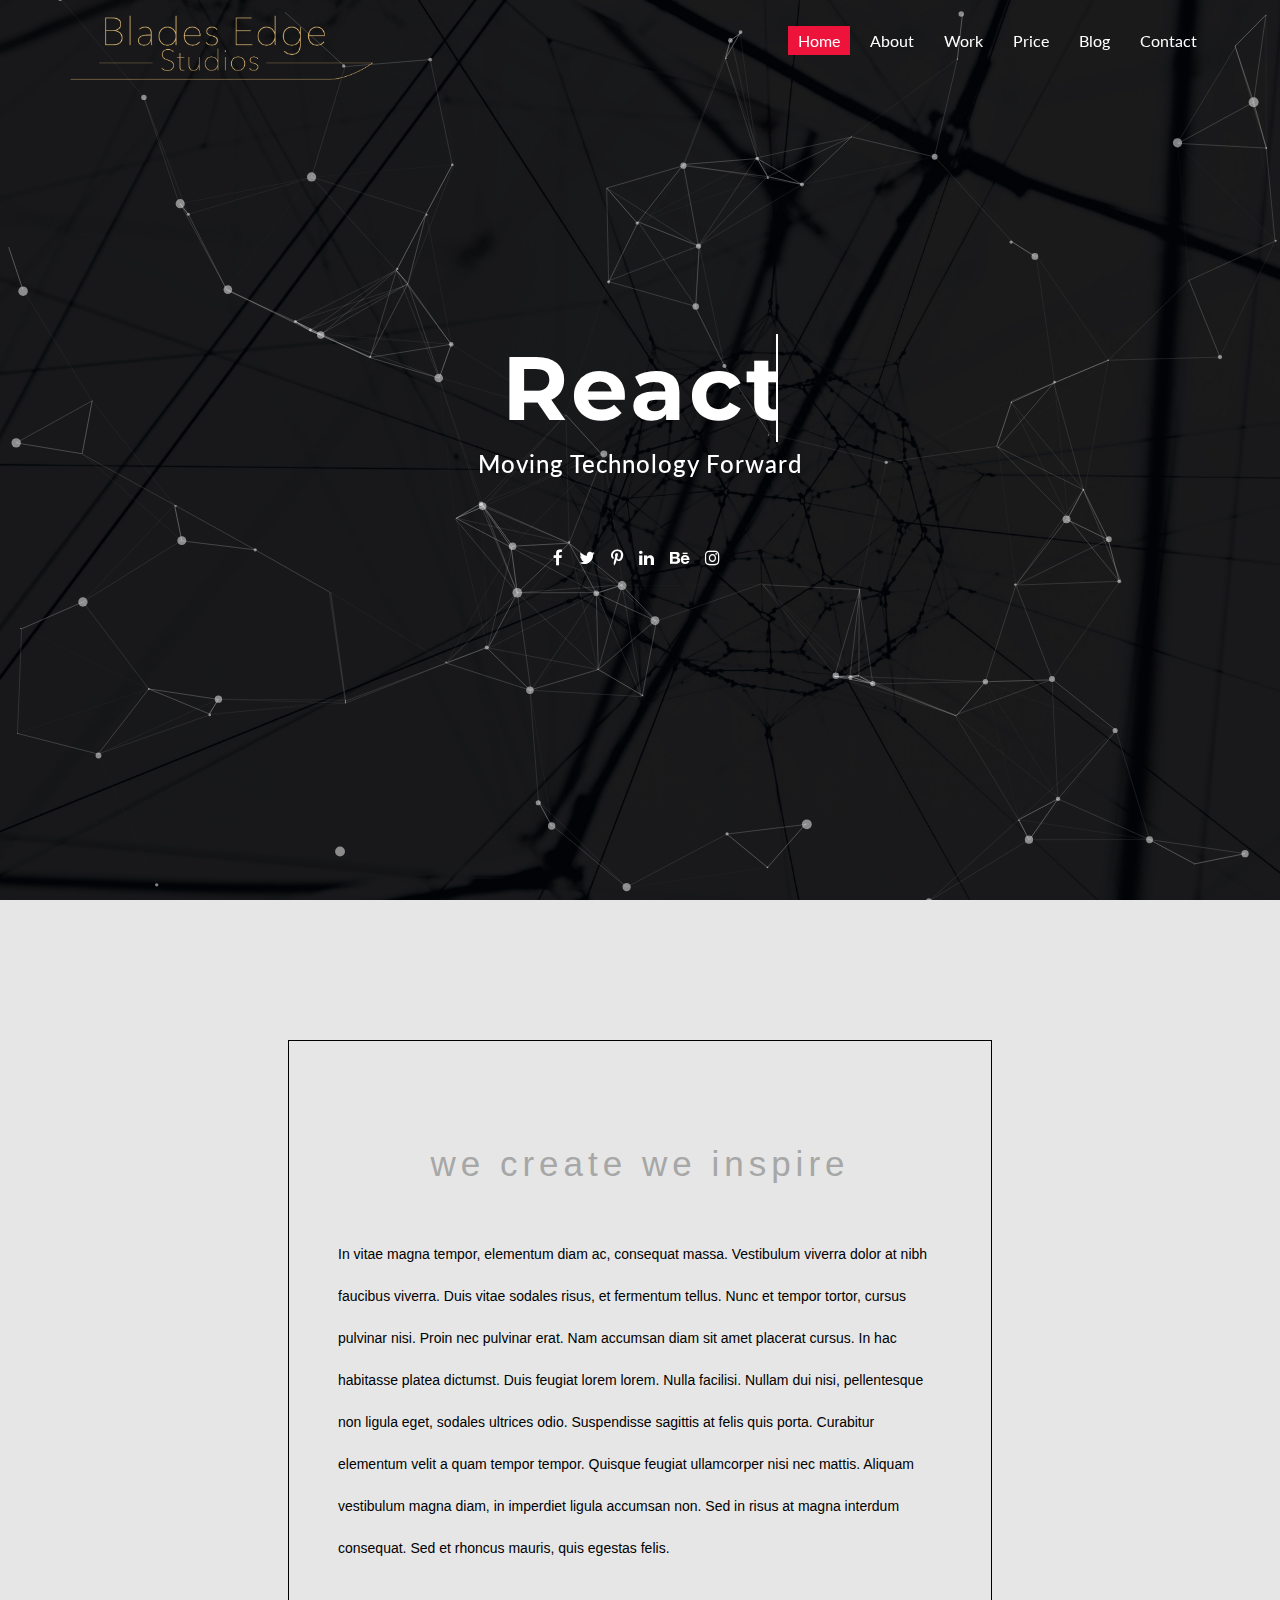
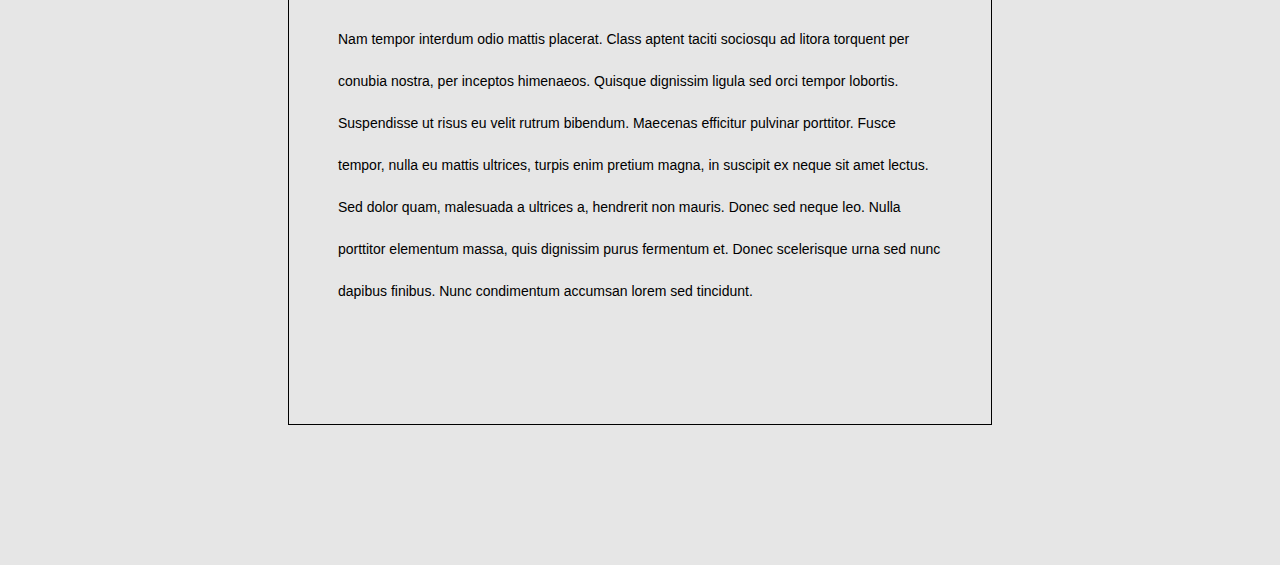
<file: index.html>
<!doctype html>
<html lang="en">
    <head>
        <!-- ========== PAGE TITLE ========== -->
        <title>Blades Edge Studios</title>
        <!-- ========== META TAGS ========== -->
        <meta name="description" content="coming soon template based on HTML5">
        <meta name="keywords" content="coming soon, under construction, countdown">
        <meta charset="utf-8">
        <meta name="author" content="XXXXX">
        <meta http-equiv="X-UA-Compatible" content="IE=edge">
        <meta name="viewport" content="width=device-width, initial-scale=1">
        <!-- ========== CSS ========== -->
        <link rel="stylesheet" href="css/animate.css">
        <link rel="stylesheet" href="css/site.css">
        <link rel="stylesheet" href="css/bootstrap.min.css">
        <link rel="stylesheet" href="css/font-awesome.min.css">
        <link href="https://fonts.googleapis.com/css?family=Lato|Montserrat" rel="stylesheet"> 
        <link rel="stylesheet" href="assets/css/bootstrap.min.css" type="text/css" media="screen">
        <link rel="stylesheet" type="text/css" href="assets/css/animate.css" media="screen">
        <link href="css/jquerysctipttop.css" rel="stylesheet" type="text/css">
        <link rel="stylesheet" href="css/style.css">
        
        <link rel="stylesheet" href="css/animate-header.css">
        <!-- ========== JQUERY PLUGIN ========== -->

        <script type="text/javascript" src="js/ajax-jquery.min.js"></script>

    </head><!-- end head -->
    <body>
        <div class="se-pre-con"></div><!-- ========== PRELOADER ========== -->
        <!-- ========== MENUBAR ========== -->
        <div class="menubar">
            <div class="menubar-content">
                <nav class="navbar navbar-default navbar-default-home navbar-fixed-top large">
                    <div class="container">
                        <div class="row">
                            <div class="col-md-2 col-sm-2 col-xs-2">
                                <div class="site-title home-page">
                                    <img class="logo" />
                                </div><!-- end site-title -->
                            </div><!-- end col-md-4 -->
                            <div class="col-md-10 col-sm-10 col-xs-10 navbar-style">
                                <div class="about-social-icon text-right">
                                        <ul class="menubar-grid">
                                                <li>
                                                    <a href="index.html" class="active">Home</a>
                                                </li>
                                                <li>
                                                    <a href="about.html">About</a>
                                                </li>
                                                <li>
                                                    <a href="work.html">Work</a>
                                                </li>
                                                <li>
                                                    <a href="price.html">Price</a>
                                                </li>
                                                <li>
                                                    <a href="blog.html">Blog</a>
                                                </li>
                                                <li>
                                                    <a href="contact.html">Contact</a>
                                                </li>
                                            </ul><!-- end nav -->
                                </div><!-- end about-social-icon -->
                            </div><!-- end col-md-8 -->
                        </div><!-- end row -->
                    </div><!-- end container-fluid -->
                </nav><!-- navbar -->
            </div><!-- end menubar-content -->
        </div><!-- end menubar -->
        <div class="main-page-content1">
            <div id="home">
                <div id="particles-js"></div>
                <div class="home-content-main">
                    <div class="table-cell">
                        <div class="container">
                            <div class="row home-row">
                                <div class="col-md-12 col-sm-12">
                                    <div class="home-text wow fadeInDown text-center">
                                        <h1 class="cd-headline clip is-full-width">
                                            <span class="cd-words-wrapper" style="width: 266px; overflow: hidden;">
                                                <b class="is-visible">React Native</b>
                                                <b class="is-hidden">iOS Dev</b>
                                                <b class="is-hidden">Full Stack Node</b>
                                            </span>
                                        </h1>
                                        <h3>Moving Technology Forward</h3>
                                        <div class="menubar text-center">
                                            <div class="about-social-icon text-center">
                                                <ul class="about-social"> 
                                                    <li class="wow fadeIn" data-wow-delay=".2s"><a href="www.facebook.com" target="newtab"><i class="fa fa-facebook" aria-hidden="true"></i></a></li>
                                                    <li class="wow fadeIn" data-wow-delay=".4s"><a href="www.twitter.com" target="newtab"><i class="fa fa-twitter" aria-hidden="true"></i></a></li>
                                                    <li class="wow fadeIn" data-wow-delay=".6s"><a href="www.pinterest.com" target="newtab"><i class="fa fa-pinterest-p" aria-hidden="true"></i></a></li>
                                                    <li class="wow fadeIn" data-wow-delay=".8s"><a href="www.linkedin.com" target="newtab"><i class="fa fa-linkedin" aria-hidden="true"></i></a></li>
                                                    <li class="wow fadeIn" data-wow-delay="1s"><a href="www.behance.com" target="newtab"><i class="fa fa-behance" aria-hidden="true"></i></a></li>
                                                    <li class="wow fadeIn" data-wow-delay="1.2s"><a href="www.instagram.com" target="newtab"><i class="fa fa-instagram" aria-hidden="true"></i></a></li>
                                                </ul>
                                            </div><!-- end about-social-icon -->
                                        </div>
                                    </div><!-- end home-text  -->
                                </div><!-- end col-md-8 -->
                            </div><!-- end row  -->
                        </div><!-- end container -->
                    </div><!-- end table-cell -->
                </div><!-- end home-content-main  -->
            </div><!-- end home  -->
        </div><!-- end main-page -->
        <!-- Profile Info Start -->
        <div class="profile-info">
            <div class="bg-image" id="type-2">
                <div class="color-overlay spacing-in">
                    <div class="profile-intro" id="type-2">
                        <h3 class="heading">we create we inspire</h3>
                        <p>In vitae magna tempor, elementum diam ac, consequat massa. Vestibulum viverra dolor at nibh faucibus viverra. Duis vitae sodales risus, et fermentum tellus. Nunc et tempor tortor, cursus pulvinar nisi. Proin nec pulvinar erat. Nam accumsan diam sit amet placerat cursus. In hac habitasse platea dictumst. Duis feugiat lorem lorem. Nulla facilisi. Nullam dui nisi, pellentesque non ligula eget, sodales ultrices odio. Suspendisse sagittis at felis quis porta. Curabitur elementum velit a quam tempor tempor. Quisque feugiat ullamcorper nisi nec mattis. Aliquam vestibulum magna diam, in imperdiet ligula accumsan non. Sed in risus at magna interdum consequat. Sed et rhoncus mauris, quis egestas felis.</p>
                        <p>Nam tempor interdum odio mattis placerat. Class aptent taciti sociosqu ad litora torquent per conubia nostra, per inceptos himenaeos. Quisque dignissim ligula sed orci tempor lobortis. Suspendisse ut risus eu velit rutrum bibendum. Maecenas efficitur pulvinar porttitor. Fusce tempor, nulla eu mattis ultrices, turpis enim pretium magna, in suscipit ex neque sit amet lectus. Sed dolor quam, malesuada a ultrices a, hendrerit non mauris. Donec sed neque leo. Nulla porttitor elementum massa, quis dignissim purus fermentum et. Donec scelerisque urna sed nunc dapibus finibus. Nunc condimentum accumsan lorem sed tincidunt. </p>
                    </div>
                </div>
            </div>
        </div>
        <!-- Profile Info End -->
        <!-- ================================ JQUERY =============================== -->

        <script src="js/bootstrap.min.js"></script>
        <script src="js/wow.js"></script>
        <script src="js/wow-anim.js"></script>
        <script src="js/jquery.scrolly.js"></script>
        <script type="text/javascript" src="js/jquery.fancybox.pack.js?v=2.1.5"></script>
        <script type="text/javascript" src="js/jquery.mixitup.min.js"></script>
        <script src="js/main.js"></script>
        <script src="js/particles1.js"></script>
        <script src="js/app.js"></script>
        <script src="js/animation.js"></script>
        <script src="js/jQuery-latest.js" type="text/javascript"></script>
    </body><!-- end body -->
</html><!-- end html -->
</file>
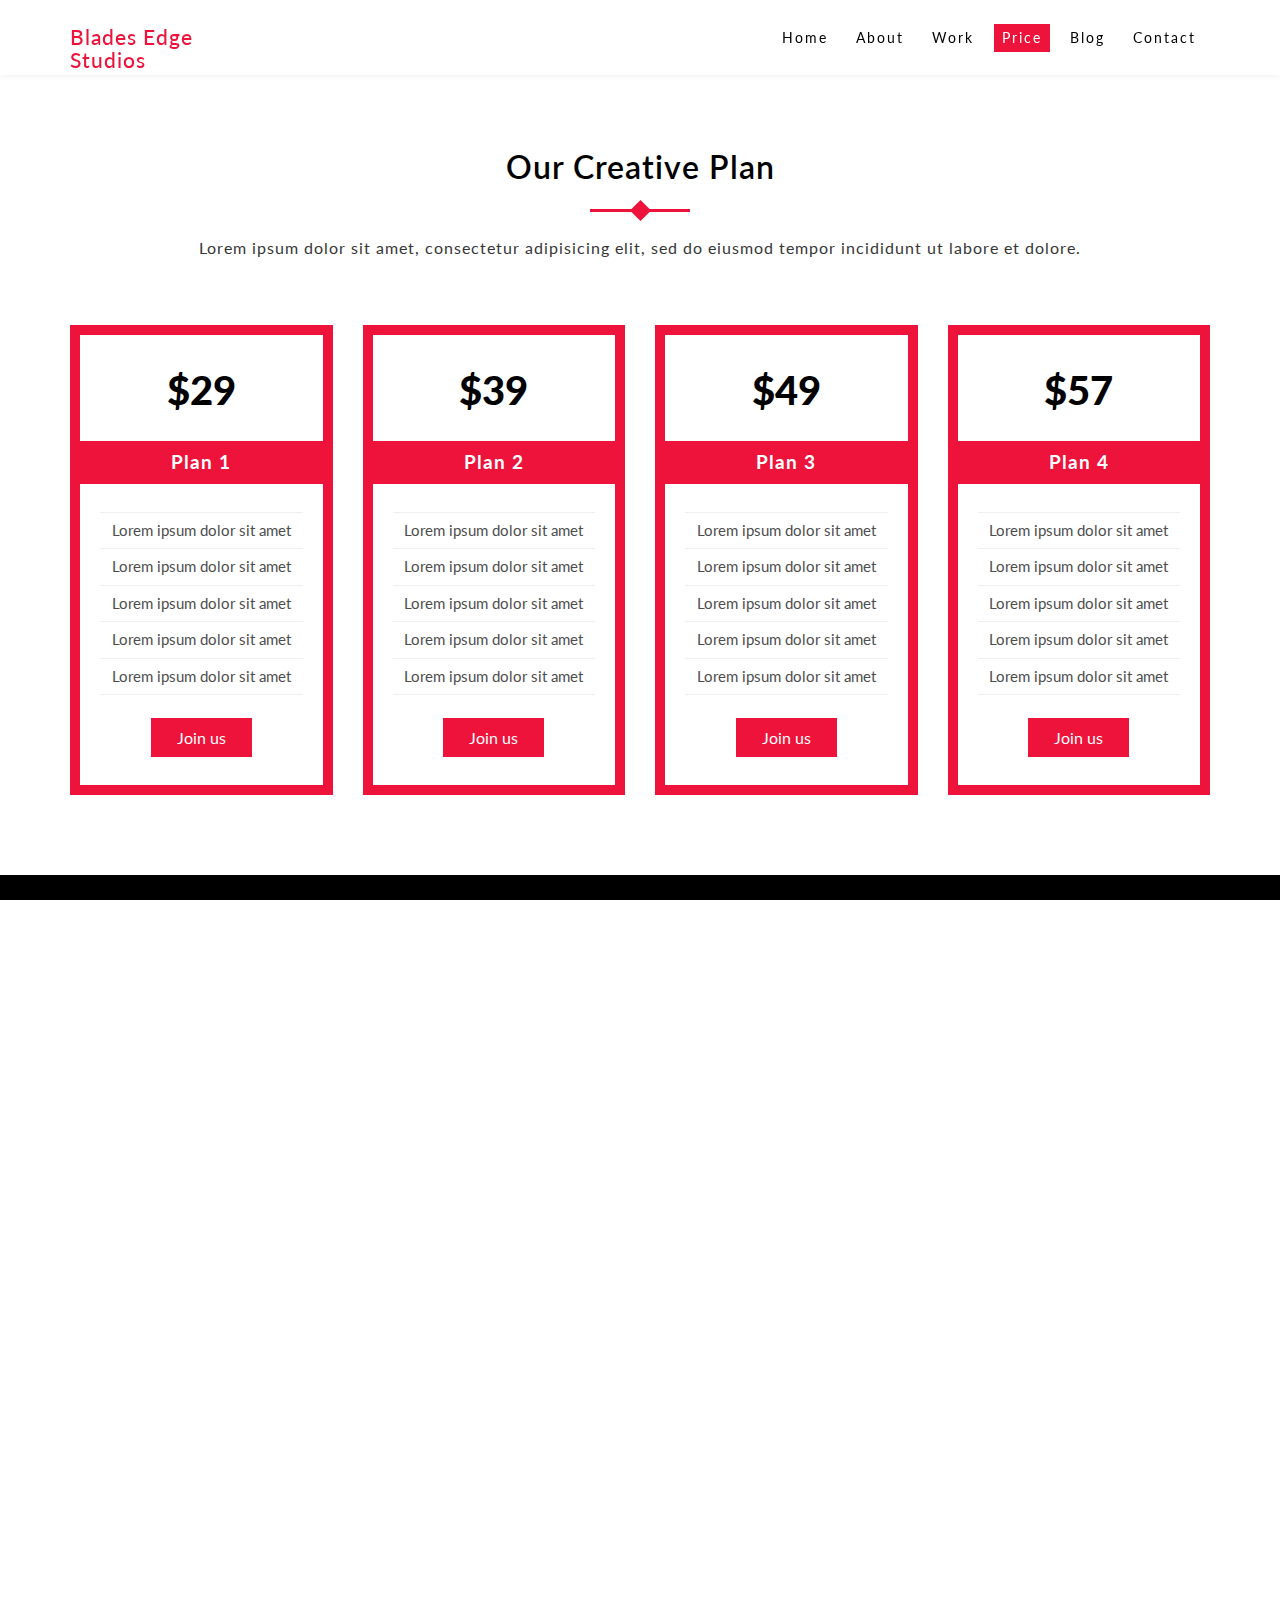
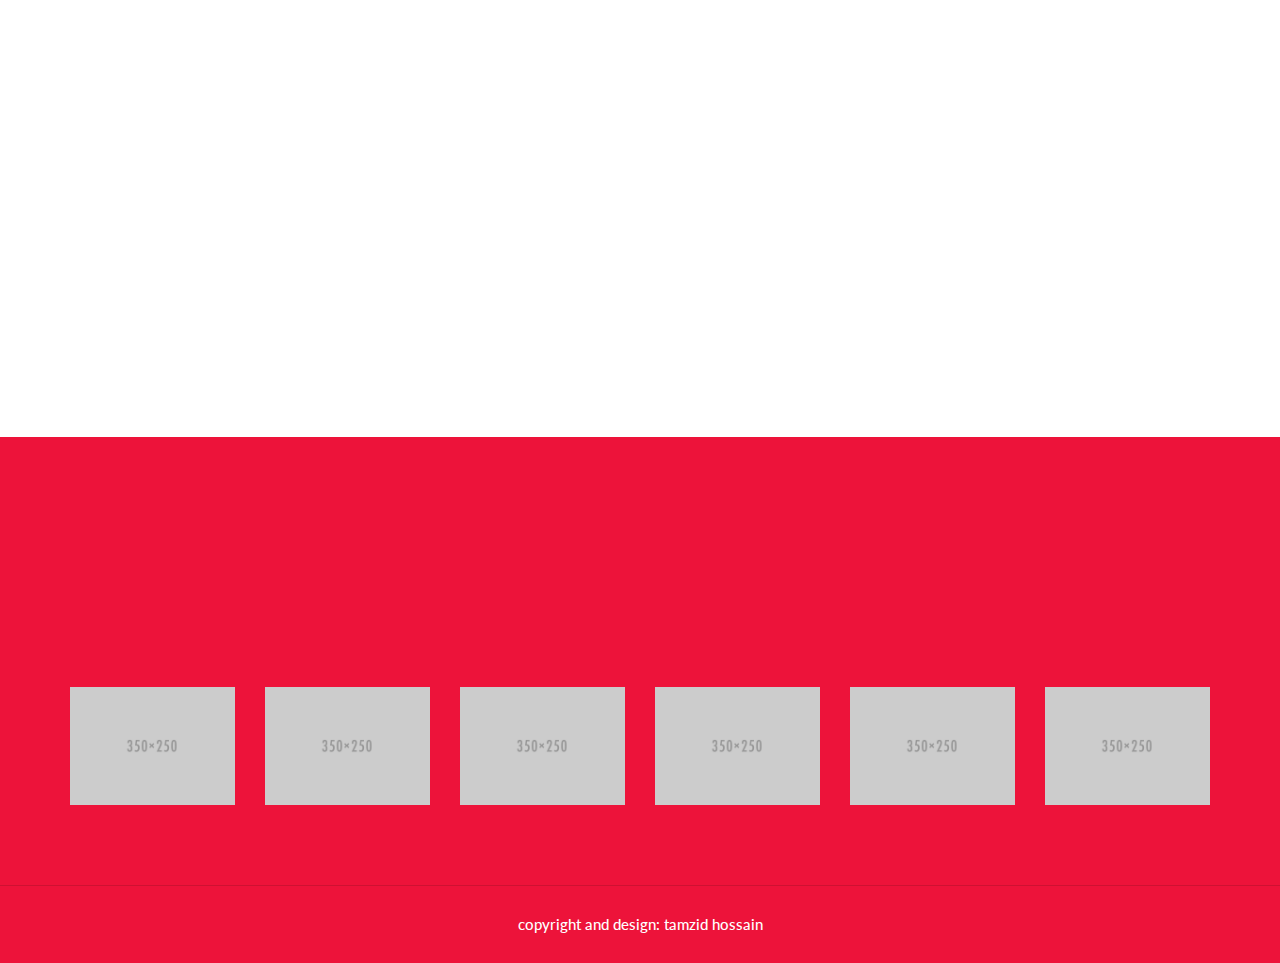
<file: price.html>
<!doctype html>
<html lang="en">
    <head>
        <!-- ========== PAGE TITLE ========== -->
        <title>Blades Edge Studios</title>
        <!-- ========== META TAGS ========== -->
        <meta name="description" content="coming soon template based on HTML5">
        <meta name="keywords" content="coming soon, under construction, countdown">
        <meta charset="utf-8">
        <meta name="author" content="XXXXX">
        <meta http-equiv="X-UA-Compatible" content="IE=edge">
        <meta name="viewport" content="width=device-width, initial-scale=1">
        <!-- ========== CSS ========== -->
        <link rel="stylesheet" href="css/animate.css">
        <link rel="stylesheet" href="css/site.css">
        <link rel="stylesheet" href="css/bootstrap.min.css">
        <link rel="stylesheet" href="css/font-awesome.min.css">
        <link href="https://fonts.googleapis.com/css?family=Lato|Montserrat" rel="stylesheet"> 
        <link rel="stylesheet" href="assets/css/bootstrap.min.css" type="text/css" media="screen">
        <link rel="stylesheet" type="text/css" href="assets/css/animate.css" media="screen">
        <link href="css/jquerysctipttop.css" rel="stylesheet" type="text/css">
        <link rel="stylesheet" href="css/style.css">
        <!-- ========== JQUERY PLUGIN ========== -->
        
        <script type="text/javascript" src="js/ajax-jquery.min.js"></script>

    </head><!-- end head -->
    <body>
        <div class="se-pre-con"></div><!-- ========== PRELOADER ========== -->
        <!-- ========== MENUBAR ========== -->
        <div class="menubar">
            <div class="menubar-content">
                <nav class="navbar navbar-default navbar-fixed-top shadow">
                    <div class="container">
                        <div class="row">
                            <div class="col-md-2 col-sm-2">
                                <div class="site-title">
                                    <h3>Blades Edge Studios</h3>
                                </div><!-- end site-title -->
                            </div><!-- end col-md-4 -->
                            <div class="navbar-header">
                                <button type="button" class="navbar-toggle collapsed" data-toggle="collapse" data-target="#bs-example-navbar-collapse-1" aria-expanded="false">
                                    <span class="sr-only">Toggle navigation</span>
                                    <span class="icon-bar"></span>
                                    <span class="icon-bar"></span>
                                    <span class="icon-bar"></span>
                                </button><!-- end button -->
                            </div><!-- end navbar-header -->
                            <div class="col-md-10 col-sm-10 navbar-style">
                                <div class="collapse navbar-collapse" id="bs-example-navbar-collapse-1">
                                    <ul class="nav navbar-nav">
                                        <li>
                                            <a href="index.html">Home</a>
                                        </li>
                                        <li>
                                            <a href="about.html">About</a>
                                        </li>
                                        <li>
                                            <a href="work.html">Work</a>
                                        </li>
                                        <li>
                                            <a href="price.html" class="active">Price</a>
                                        </li>
                                        <li>
                                            <a href="blog.html">Blog</a>
                                        </li>
                                        <li>
                                            <a href="contact.html">Contact</a>
                                        </li>
                                    </ul><!-- end nav -->
                                </div><!-- end collapse navbar-collapse -->
                            </div><!-- end col-md-8 -->
                        </div><!-- end row -->
                    </div><!-- end container-fluid -->
                </nav><!-- navbar -->
            </div><!-- end menubar-content -->
        </div><!-- end menubar -->
        <div class="main-page-content">

            <!-- ================================ PRICING =============================== -->

            <div id="pricing">
                <div class="pricing-content">
                    <div class="price-grid text-center">
                        <div class="container">
                            <div class="row">
                                <div class="col-md-12">
                                    <div class="main-title text-center wow fadeIn">
                                        <h3>Our Creative Plan</h3>
                                        <div class="underline1"></div>
                                        <div class="underline2"></div>
                                        <p>Lorem ipsum dolor sit amet, consectetur adipisicing elit, sed do eiusmod tempor incididunt ut labore et dolore.</p>
                                    </div><!-- end price-title  --> 
                                </div><!-- end col-md-12  -->
                            </div><!-- end row  -->
                            <div class="row main-row text-center">
                                <div class="col-md-3 col-sm-6 col-xs-12">
                                    <div class="price-pack wow fadeIn" data-wow-delay=".3">
                                        <div class="price-pack-head">
                                            <p><span>$29</span></p>
                                            <h3>Plan 1</h3>
                                        </div><!-- end price-pack-head  --> 
                                        <div class="price-pack-body">
                                            <ul>
                                                <li>Lorem ipsum dolor sit amet</li>
                                                <li>Lorem ipsum dolor sit amet</li>
                                                <li>Lorem ipsum dolor sit amet</li>
                                                <li>Lorem ipsum dolor sit amet</li>
                                                <li>Lorem ipsum dolor sit amet</li>
                                            </ul>
                                            <a class="about-contact1" href="contact.html">Join us</a>
                                        </div><!-- end price-pack-body  --> 
                                    </div><!-- end price-pack --> 
                                </div><!-- end col-md-4 --> 
                                <div class="col-md-3 col-sm-6 col-xs-12">
                                    <div class="price-pack wow fadeIn" data-wow-delay=".5">
                                        <div class="price-pack-head">
                                            <p><span>$39</span></p>
                                            <h3>Plan 2</h3>
                                        </div><!-- end price-pack-head  --> 
                                        <div class="price-pack-body">
                                            <ul>
                                                <li>Lorem ipsum dolor sit amet</li>
                                                <li>Lorem ipsum dolor sit amet</li>
                                                <li>Lorem ipsum dolor sit amet</li>
                                                <li>Lorem ipsum dolor sit amet</li>
                                                <li>Lorem ipsum dolor sit amet</li>
                                            </ul>
                                            <a class="about-contact1" href="contact.html">Join us</a>
                                        </div><!-- end price-pack-body  --> 
                                    </div><!-- end price-pack --> 
                                </div><!-- end col-md-4 --> 
                                <div class="col-md-3 col-sm-6 col-xs-12">
                                    <div class="price-pack wow fadeIn" data-wow-delay=".7">
                                        <div class="price-pack-head">
                                            <p><span>$49</span></p>
                                            <h3>Plan 3</h3>
                                        </div><!-- end price-pack-head  --> 
                                        <div class="price-pack-body">
                                            <ul>
                                                <li>Lorem ipsum dolor sit amet</li>
                                                <li>Lorem ipsum dolor sit amet</li>
                                                <li>Lorem ipsum dolor sit amet</li>
                                                <li>Lorem ipsum dolor sit amet</li>
                                                <li>Lorem ipsum dolor sit amet</li>
                                            </ul>
                                            <a class="about-contact1" href="contact.html">Join us</a>
                                        </div><!-- end price-pack-body  --> 
                                    </div><!-- end price-pack --> 
                                </div><!-- end col-md-4 --> 
                                <div class="col-md-3 col-sm-6 col-xs-12">
                                    <div class="price-pack wow fadeIn" data-wow-delay=".7">
                                        <div class="price-pack-head">
                                            <p><span>$57</span></p>
                                            <h3>Plan 4</h3>
                                        </div><!-- end price-pack-head  --> 
                                        <div class="price-pack-body">
                                            <ul>
                                                <li>Lorem ipsum dolor sit amet</li>
                                                <li>Lorem ipsum dolor sit amet</li>
                                                <li>Lorem ipsum dolor sit amet</li>
                                                <li>Lorem ipsum dolor sit amet</li>
                                                <li>Lorem ipsum dolor sit amet</li>
                                            </ul>
                                            <a class="about-contact1" href="contact.html">Join us</a>
                                        </div><!-- end price-pack-body  --> 
                                    </div><!-- end price-pack --> 
                                </div><!-- end col-md-4 --> 
                            </div><!-- end row --> 
                        </div><!-- end container -->
                    </div><!-- end price-grid -->
                    <div class="faq">
                        <div class="faq-main">
                            <div class="container-fluid">
                                <div class="row wow fadeIn">
                                    <div class="col-md-6 col-sm-8 no-padding faq-back">
                                        <div class="main-title white-title text-left wow fadeIn">
                                            <h3>Have Any Questions ?</h3>
                                            <div class="underline1 no-margin white"></div>
                                            <div class="underline2 no-margin white"></div>
                                            <p>Lorem ipsum dolor sit amet, consectetur adipisicing elit, sed do eiusmod tempor incididunt ut labore et dolore.</p>
                                        </div><!-- end price-title  --> 
                                        <div class="faq-grid">
                                            <div class="panel-group" id="accordion1">
                                                <div class="panel panel-default">
                                                    <div class="panel-heading">
                                                        <h5 class="panel-title">
                                                            <a class="accordion-toggle" data-toggle="collapse" data-parent="#accordion1" href=".accordion1_1">Lorem ipsum dolor sit amet</a>
                                                        </h5>
                                                    </div><!-- end panel-heading  -->
                                                    <div class="accordion1_1 panel-collapse collapse in">
                                                        <div class="panel-body">
                                                            <p>Lorem ipsum dolor sit amet, consectetur adipisicing elit, sed do eiusmod tempor incididunt ut labore et dolore magna aliqua. Ut enim minim veniam quis nostrud exercitation dolore magna ullamco.Lorem ipsum dolor sit amet, consectetur adipisicing elit.</p>
                                                        </div><!-- end panel-body  -->
                                                    </div><!-- end collapse  -->
                                                </div><!-- end panel  -->
                                                <div class="panel panel-default">
                                                    <div class="panel-heading">
                                                        <h5 class="panel-title">
                                                            <a class="accordion-toggle collapsed" data-toggle="collapse" data-parent="#accordion1" href=".accordion1_2">Consectetur adipisicing elit</a>
                                                        </h5>
                                                    </div><!-- end panel-heading  -->
                                                    <div class="accordion1_2 panel-collapse collapse">
                                                        <div class="panel-body">
                                                            <p>Lorem ipsum dolor sit amet, consectetur adipisicing elit, sed do eiusmod tempor incididunt ut labore et dolore magna aliqua. Ut enim minim veniam quis nostrud exercitation dolore magna ullamco.Lorem ipsum dolor sit amet, consectetur adipisicing elit.</p>
                                                        </div><!-- end panel-body  -->
                                                    </div><!-- end collapse  -->
                                                </div><!-- end panel  -->
                                                <div class="panel panel-default">
                                                    <div class="panel-heading">
                                                        <h5 class="panel-title">
                                                            <a class="accordion-toggle collapsed" data-toggle="collapse" data-parent="#accordion1" href=".accordion1_3">Augue assum anteposuerit dolore</a>
                                                        </h5>
                                                    </div><!-- end panel-heading  -->
                                                    <div class="accordion1_3 panel-collapse collapse">
                                                        <div class="panel-body">
                                                            <p>Lorem ipsum dolor sit amet, consectetur adipisicing elit, sed do eiusmod tempor incididunt ut labore et dolore magna aliqua. Ut enim minim veniam quis nostrud exercitation dolore magna ullamco.Lorem ipsum dolor sit amet, consectetur adipisicing elit.</p>
                                                        </div><!-- end panel-body  -->
                                                    </div><!-- end collapse  -->
                                                </div><!-- end panel  -->
                                                <div class="panel panel-default">
                                                    <div class="panel-heading">
                                                        <h5 class="panel-title">
                                                            <a class="accordion-toggle collapsed" data-toggle="collapse" data-parent="#accordion1" href=".accordion1_4">Augue assum asdkasd dolore</a>
                                                        </h5>
                                                    </div><!-- end panel-heading  -->
                                                    <div class="accordion1_4 panel-collapse collapse">
                                                        <div class="panel-body">
                                                            <p>Lorem ipsum dolor sit amet, consectetur adipisicing elit, sed do eiusmod tempor incididunt ut labore et dolore magna aliqua. Ut enim minim veniam quis nostrud exercitation dolore magna ullamco.Lorem ipsum dolor sit amet, consectetur adipisicing elit.</p>
                                                        </div><!-- end panel-body  -->
                                                    </div><!-- end collapse  -->
                                                </div><!-- end panel  -->
                                            </div><!-- end panel-group  -->
                                        </div><!-- end faq  -->
                                    </div><!-- end col-md-6  -->
                                    <div class="col-md-6 col-sm-4 no-padding">
                                        <div class="faq-img"></div>
                                    </div>
                                </div><!-- end row  -->
                            </div><!-- end container  -->
                        </div><!-- end faq-main  -->
                    </div><!-- end faq  -->
                </div><!-- end price-content -->
            </div><!-- end price -->

            <!-- ================================ TESTIMONIALS ========================== -->

            <div id="testimonial">
                <div class="testimonial-content">
                    <div class="testimonial-grid">
                        <div class="testimonial-details wow fadeIn">
                            <section id="carousel">    				
                                <div class="container">
                                    <div class="row">
                                        <div class="col-md-8 col-md-offset-2">
                                            <div class="carousel slide" id="fade-quote-carousel" data-ride="carousel" data-interval="3000">
                                                <ol class="carousel-indicators carousel-indicators1">
                                                    <li data-target="#fade-quote-carousel" data-slide-to="0" class="active"></li>
                                                    <li data-target="#fade-quote-carousel" data-slide-to="1"></li>
                                                    <li data-target="#fade-quote-carousel" data-slide-to="2"></li>
                                                </ol>
                                                <div class="carousel-inner">
                                                    <div class="active item">
                                                        <div class="profile-circle">
                                                            <img src="img/client1.jpg" alt="" class="circle-img">
                                                        </div><!-- end profile-circle -->
                                                        <blockquote>
                                                            <p>Lorem ipsum dolor sit amet, consectetur adipisicing elit. Quidem, veritatis nulla eum laudantium totam tempore optio doloremque laboriosam quas, quos eaque molestias odio aut eius animi. Impedit temporibus nisi accusamus.<br><br><span>John Mack</span></p>
                                                        </blockquote>
                                                    </div><!-- end item  --> 
                                                    <div class="item">
                                                        <div class="profile-circle">
                                                            <img src="img/client2.jpg" alt="" class="circle-img">
                                                        </div><!-- end profile-circle -->
                                                        <blockquote>
                                                            <p>Lorem ipsum dolor sit amet, consectetur adipisicing elit. Quidem, veritatis nulla eum laudantium totam tempore optio doloremque laboriosam quas, quos eaque molestias odio aut eius animi. Impedit temporibus nisi accusamus.<br><br><span>Richi Sina</span></p>
                                                        </blockquote>
                                                    </div><!-- end item  --> 
                                                    <div class="item">
                                                        <div class="profile-circle">
                                                            <img src="img/client3.jpg" alt="" class="circle-img">
                                                        </div><!-- end profile-circle -->
                                                        <blockquote>
                                                            <p>Lorem ipsum dolor sit amet, consectetur adipisicing elit. Quidem, veritatis nulla eum laudantium totam tempore optio doloremque laboriosam quas, quos eaque molestias odio aut eius animi. Impedit temporibus nisi accusamus.<br><br><span>Mahindra</span></p>
                                                        </blockquote>
                                                    </div><!-- end item  --> 
                                                </div><!-- end carousel-inner  --> 
                                            </div><!-- end carousel-slide  --> 
                                        </div><!-- end col-md-8  --> 						
                                    </div><!-- end row  --> 
                                </div><!-- end container  --> 
                            </section>
                        </div><!-- end testimonials-details  -->
                        <div class="sponsors-grid text-center">
                            <div class="container">
                                <div class="row">
                                    <div class="col-md-12">
                                        <div class="main-title white-title text-center wow fadeIn">
                                            <h3>Happy Clients</h3>
                                            <div class="underline1 white"></div>
                                            <div class="underline2 white"></div>
                                            <p>Lorem ipsum dolor sit amet, consectetur adipisicing elit, sed do eiusmod tempor incididunt ut labore et dolore.</p>
                                        </div><!-- end price-title  --> 
                                    </div><!-- end col-md-12  -->
                                </div><!-- end row  -->
                                <div class="row main-row text-ceenter">
                                    <div class="col-md-2 col-sm-4 col-xs-4">
                                        <div class="sponsors-image">
                                            <a href="#"><img src="img/client-1.png" alt="" class="sponsors-img"></a>
                                        </div><!-- end sponsors-image  -->
                                    </div><!-- end col-md-4 --> 
                                    <div class="col-md-2 col-sm-4 col-xs-4">
                                        <div class="sponsors-image">
                                            <a href="#"><img src="img/client-2.png" alt="" class="sponsors-img"></a>
                                        </div><!-- end sponsors-image  -->
                                    </div><!-- end col-md-4 --> 
                                    <div class="col-md-2 col-sm-4 col-xs-4">
                                        <div class="sponsors-image">
                                            <a href="#"><img src="img/client-3.png" alt="" class="sponsors-img"></a>
                                        </div><!-- end sponsors-image  -->
                                    </div><!-- end col-md-4 --> 
                                    <div class="col-md-2 col-sm-4 col-xs-4">
                                        <div class="sponsors-image">
                                            <a href="#"><img src="img/client-4.png" alt="" class="sponsors-img"></a>
                                        </div><!-- end sponsors-image  -->
                                    </div><!-- end col-md-4 --> 
                                    <div class="col-md-2 col-sm-4 col-xs-4">
                                        <div class="sponsors-image">
                                            <a href="#"><img src="img/client-5.png" alt="" class="sponsors-img"></a>
                                        </div><!-- end sponsors-image  -->
                                    </div><!-- end col-md-4 --> 
                                    <div class="col-md-2 col-sm-4 col-xs-4">
                                        <div class="sponsors-image">
                                            <a href="#"><img src="img/client-6.png" alt="" class="sponsors-img"></a>
                                        </div><!-- end sponsors-image  -->
                                    </div><!-- end col-md-4 --> 
                                </div><!-- end row --> 
                            </div><!-- end container -->
                        </div><!-- end sponsors-grid -->
                    </div><!-- end testimonial-grid  --> 
                    <div class="copyright-details-price">
                        <div class="copyright">
                            <h3>copyright and design: tamzid hossain</h3>
                        </div><!-- end copyright -->
                    </div><!-- end copyright-details -->
                </div><!-- end testimonial-content  --> 
            </div><!-- end testimonial  --> 
        </div><!-- end main-page -->

        <!-- ================================ JQUERY =============================== -->

        <script src="js/bootstrap.min.js"></script>
        <script src="js/wow.js"></script>
        <script src="js/wow-anim.js"></script>
        
        <script src="js/jquery.scrolly.js"></script>
        
        <script type="text/javascript" src="js/jquery.fancybox.pack.js?v=2.1.5"></script>
        <script type="text/javascript" src="js/jquery.mixitup.min.js"></script>
        <script src="js/jquery.counterup.min.js"></script>
        <script src="js/main.js"></script>
        <script src="js/jQuery-latest.js" type="text/javascript"></script>

    </body><!-- end body -->
</html><!-- end html -->
</file>
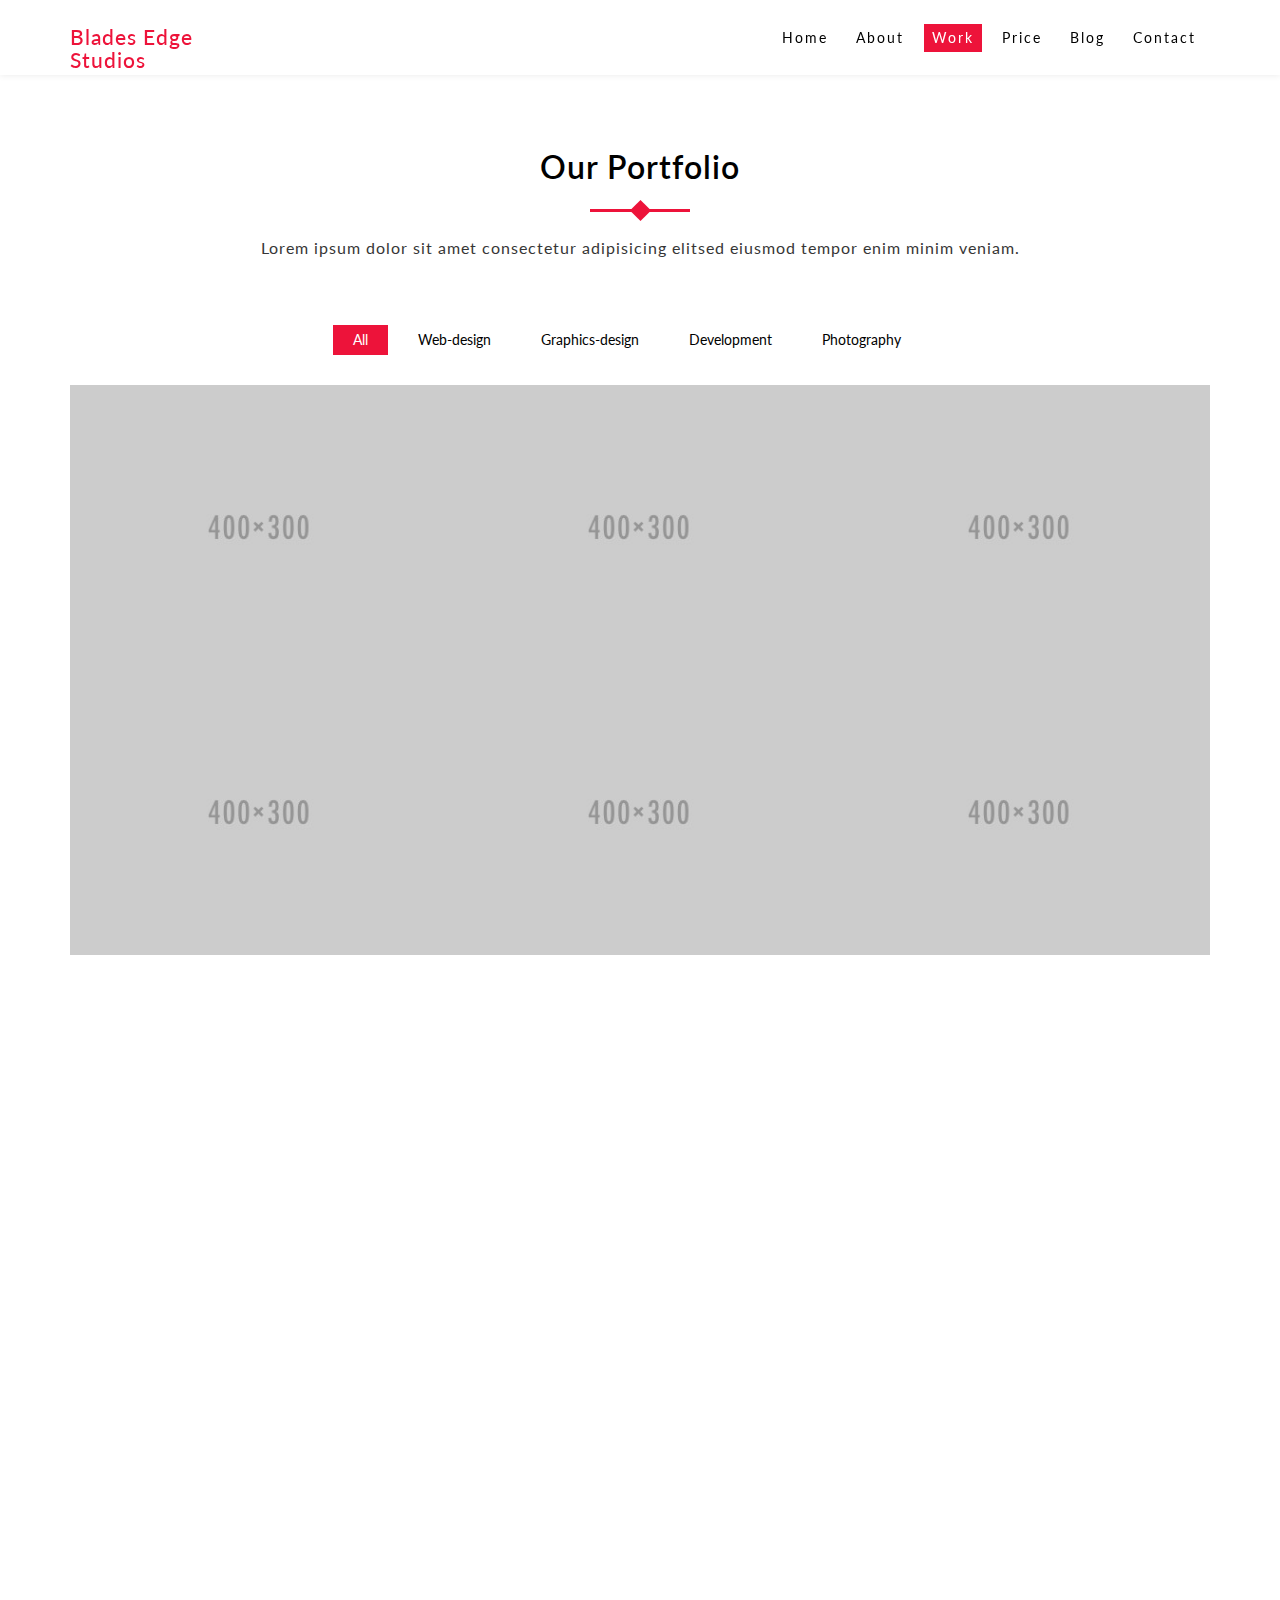
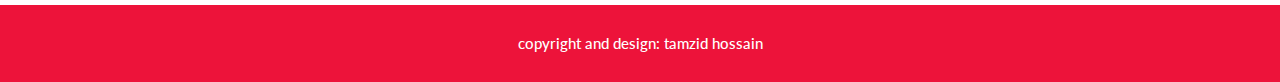
<file: work.html>
<!doctype html>
<html lang="en">
    <head>
        <!-- ========== PAGE TITLE ========== -->
        <title>Blades Edge Studios</title>
        <!-- ========== META TAGS ========== -->
        <meta name="description" content="coming soon template based on HTML5">
        <meta name="keywords" content="coming soon, under construction, countdown">
        <meta charset="utf-8">
        <meta name="author" content="XXXXX">
        <meta http-equiv="X-UA-Compatible" content="IE=edge">
        <meta name="viewport" content="width=device-width, initial-scale=1">
        <!-- ========== CSS ========== -->
        <link rel="stylesheet" href="css/animate.css">
        <link rel="stylesheet" href="css/site.css">
        <link rel="stylesheet" href="css/bootstrap.min.css">
        <link rel="stylesheet" href="css/font-awesome.min.css">
        <link href="https://fonts.googleapis.com/css?family=Lato|Montserrat" rel="stylesheet"> 
        <link rel="stylesheet" href="assets/css/bootstrap.min.css" type="text/css" media="screen">
        <link rel="stylesheet" type="text/css" href="assets/css/animate.css" media="screen">
        <link href="css/jquerysctipttop.css" rel="stylesheet" type="text/css">
        <link rel="stylesheet" href="css/style.css">
        <!-- ========== JQUERY PLUGIN ========== -->
        
        <script type="text/javascript" src="js/ajax-jquery.min.js"></script>

    </head><!-- end head -->
    <body>
        <div class="se-pre-con"></div><!-- ========== PRELOADER ========== -->
        <!-- ========== MENUBAR ========== -->
        <div class="menubar">
            <div class="menubar-content">
                <nav class="navbar navbar-default navbar-fixed-top shadow">
                    <div class="container">
                        <div class="row">
                            <div class="col-md-2 col-sm-2">
                                <div class="site-title">
                                    <h3>Blades Edge Studios</h3>
                                </div><!-- end site-title -->
                            </div><!-- end col-md-4 -->
                            <div class="navbar-header">
                                <button type="button" class="navbar-toggle collapsed" data-toggle="collapse" data-target="#bs-example-navbar-collapse-1" aria-expanded="false">
                                    <span class="sr-only">Toggle navigation</span>
                                    <span class="icon-bar"></span>
                                    <span class="icon-bar"></span>
                                    <span class="icon-bar"></span>
                                </button><!-- end button -->
                            </div><!-- end navbar-header -->
                            <div class="col-md-10 col-sm-10 navbar-style">
                                <div class="collapse navbar-collapse" id="bs-example-navbar-collapse-1">
                                    <ul class="nav navbar-nav">
                                        <li>
                                            <a href="index.html">Home</a>
                                        </li>
                                        <li>
                                            <a href="about.html">About</a>
                                        </li>
                                        <li>
                                            <a href="work.html" class="active">Work</a>
                                        </li>
                                        <li>
                                            <a href="price.html">Price</a>
                                        </li>
                                        <li>
                                            <a href="blog.html">Blog</a>
                                        </li>
                                        <li>
                                            <a href="contact.html">Contact</a>
                                        </li>
                                    </ul><!-- end nav -->
                                </div><!-- end collapse navbar-collapse -->
                            </div><!-- end col-md-8 -->
                        </div><!-- end row -->
                    </div><!-- end container-fluid -->
                </nav><!-- navbar -->
            </div><!-- end menubar-content -->
        </div><!-- end menubar -->
        <div class="main-page-content">

            <!-- ================================ WORK =============================== -->

            <div id="work">
                <div class="work-content">
                    <div class="work-grid">
                        <div class="container">
                            <div class="row">
                                <div class="col-md-12">
                                    <div class="main-title text-center wow fadeIn">
                                        <h3>Our Portfolio</h3>
                                        <div class="underline1"></div>
                                        <div class="underline2"></div>
                                        <p>Lorem ipsum dolor sit amet consectetur adipisicing elitsed eiusmod tempor enim minim veniam.</p>
                                    </div><!-- end work-title  -->
                                </div><!-- end col-md-12  -->
                            </div><!-- end row  -->
                        </div><!-- end container  -->
                        <div class="work-details about-col">
                            <div class="container">
                                <ul id="filters" class="clearfix">
                                    <li><span class="filter active" data-filter=".web, .graphics, .development, .photography">All</span></li>
                                    <li><span class="filter" data-filter=".web">Web-design</span></li>
                                    <li><span class="filter" data-filter=".graphics">Graphics-design</span></li>
                                    <li><span class="filter" data-filter=".development">Development</span></li>
                                    <li><span class="filter" data-filter=".photography">Photography</span></li>
                                </ul>
                                <div id="portfoliolist">
                                    <div class="portfolio graphics" data-cat="graphics">
                                        <div class="portfolio-wrapper wow fadeIn" data-wow-delay=".2s">
                                            <div class="overlay text-center">
                                                <div class="port-over"></div>
                                                <div class="overlay-main">
                                                    <div class="table-cell">
                                                        <h3>Project name</h3>
                                                        <a class="fancybox" href="img/portfolios/graphics/1.jpg" title="little something about the image"><i class="fa fa-search work-icon" aria-hidden="true"></i></a>
                                                    </div><!-- end table-cell  -->
                                                </div><!-- end overlay-main  -->
                                            </div><!-- end overlay  -->
                                            <img src="img/portfolios/graphics/1.jpg" alt="" />
                                        </div><!-- end portfolio-wrapper  -->
                                    </div><!-- end portfolio-graphics  -->				
                                    <div class="portfolio web" data-cat="web">
                                        <div class="portfolio-wrapper wow fadeIn" data-wow-delay=".4s">	
                                            <div class="overlay text-center">
                                                <div class="port-over"></div>
                                                <div class="overlay-main">
                                                    <div class="table-cell">
                                                        <h3>Project name</h3>
                                                        <a class="fancybox" href="img/portfolios/web/1.jpg" title="little something about the image"><i class="fa fa-search work-icon" aria-hidden="true"></i></a>
                                                    </div><!-- end table-cell  -->
                                                </div><!-- end overlay-main  -->
                                            </div><!-- end overlay  -->
                                            <img src="img/portfolios/web/1.jpg" alt="" />
                                        </div><!-- end portfolio-wrapper  -->
                                    </div><!-- end portfolio-web  -->	
                                    <div class="portfolio development" data-cat="development">
                                        <div class="portfolio-wrapper wow fadeIn" data-wow-delay=".6s">	
                                            <div class="overlay text-center">
                                                <div class="port-over"></div>
                                                <div class="overlay-main">
                                                    <div class="table-cell">
                                                        <h3>Project name</h3>
                                                        <a class="fancybox" href="img/portfolios/development/1.jpg" title="little something about the image"><i class="fa fa-search work-icon" aria-hidden="true"></i></a>
                                                    </div><!-- end table-cell  -->
                                                </div><!-- end overlay-main  -->
                                            </div><!-- end overlay  -->
                                            <img src="img/portfolios/development/1.jpg" alt="" />
                                        </div><!-- end portfolio-wrapper  -->
                                    </div><!-- end portfolio-development  -->			
                                    <div class="portfolio graphics" data-cat="graphics">
                                        <div class="portfolio-wrapper wow fadeIn" data-wow-delay=".2s">	
                                            <div class="overlay text-center">
                                                <div class="port-over"></div>
                                                <div class="overlay-main">
                                                    <div class="table-cell">
                                                        <h3>Project name</h3>
                                                        <a class="fancybox" href="img/portfolios/graphics/2.jpg" title="little something about the image"><i class="fa fa-search work-icon" aria-hidden="true"></i></a>
                                                    </div><!-- end table-cell  -->
                                                </div><!-- end overlay-main  -->
                                            </div><!-- end overlay  -->
                                            <img src="img/portfolios/graphics/2.jpg" alt="" />
                                        </div><!-- end portfolio-wrapper  -->
                                    </div><!-- end portfolio-graphics  -->
                                    <div class="portfolio development" data-cat="development">
                                        <div class="portfolio-wrapper wow fadeIn" data-wow-delay=".4s">
                                            <div class="overlay text-center">
                                                <div class="port-over"></div>
                                                <div class="overlay-main">
                                                    <div class="table-cell">
                                                        <h3>Project name</h3>
                                                        <a class="fancybox" href="img/portfolios/development/2.jpg" title="little something about the image"><i class="fa fa-search work-icon" aria-hidden="true"></i></a>
                                                    </div><!-- end table-cell  -->
                                                </div><!-- end overlay-main  -->
                                            </div><!-- end overlay  -->
                                            <img src="img/portfolios/development/2.jpg" alt="" />
                                        </div><!-- end portfolio-wrapper  -->
                                    </div><!-- end portfolio-development  -->		
                                    <div class="portfolio web" data-cat="web">
                                        <div class="portfolio-wrapper wow fadeIn" data-wow-delay=".6s">	
                                            <div class="overlay text-center">
                                                <div class="port-over"></div>
                                                <div class="overlay-main">
                                                    <div class="table-cell">
                                                        <h3>Project name</h3>
                                                        <a class="fancybox" href="img/portfolios/web/2.jpg" title="little something about the image"><i class="fa fa-search work-icon" aria-hidden="true"></i></a>
                                                    </div><!-- end table-cell  -->
                                                </div><!-- end overlay-main  -->
                                            </div><!-- end overlay  -->
                                            <img src="img/portfolios/web/2.jpg" alt="" />
                                        </div><!-- end portfolio-wrapper  -->
                                    </div><!-- end portfolio-web  -->	
                                    <div class="portfolio graphics" data-cat="graphics">
                                        <div class="portfolio-wrapper wow fadeIn" data-wow-delay=".2s">	
                                            <div class="overlay text-center">
                                                <div class="port-over"></div>
                                                <div class="overlay-main">
                                                    <div class="table-cell">
                                                        <h3>Project name</h3>
                                                        <a class="fancybox" href="img/portfolios/graphics/3.jpg" title="little something about the image"><i class="fa fa-search work-icon" aria-hidden="true"></i></a>
                                                    </div><!-- end table-cell  -->
                                                </div><!-- end overlay-main  -->
                                            </div><!-- end overlay  -->
                                            <img src="img/portfolios/graphics/3.jpg" alt="" />
                                        </div><!-- end portfolio-wrapper  -->
                                    </div><!-- end portfolio-graphics  -->
                                    <div class="portfolio development" data-cat="development">
                                        <div class="portfolio-wrapper wow fadeIn" data-wow-delay=".4s">	
                                            <div class="overlay text-center">
                                                <div class="port-over"></div>
                                                <div class="overlay-main">
                                                    <div class="table-cell">
                                                        <h3>Project name</h3>
                                                        <a class="fancybox" href="img/portfolios/development/3.jpg" title="little something about the image"><i class="fa fa-search work-icon" aria-hidden="true"></i></a>
                                                    </div><!-- end table-cell  -->
                                                </div><!-- end overlay-main  -->
                                            </div><!-- end overlay  -->
                                            <img src="img/portfolios/development/3.jpg" alt="" />
                                        </div><!-- end portfolio-wrapper  -->
                                    </div><!-- end portfolio-development  -->																																						
                                    <div class="portfolio photography" data-cat="photography">
                                        <div class="portfolio-wrapper wow fadeIn" data-wow-delay=".6s">	
                                            <div class="overlay text-center">
                                                <div class="port-over"></div>
                                                <div class="overlay-main">
                                                    <div class="table-cell">
                                                        <h3>Project name</h3>
                                                        <a class="fancybox" href="img/portfolios/photography/1.jpg" title="little something about the image"><i class="fa fa-search work-icon" aria-hidden="true"></i></a>
                                                    </div><!-- end table-cell  -->
                                                </div><!-- end overlay-main  -->
                                            </div><!-- end overlay  -->
                                            <img src="img/portfolios/photography/1.jpg" alt="" />
                                        </div><!-- end portfolio-wrapper  -->
                                    </div><!-- end portfolio-photo  -->													
                                    <div class="portfolio web" data-cat="web">
                                        <div class="portfolio-wrapper wow fadeIn" data-wow-delay=".2s">	
                                            <div class="overlay text-center">
                                                <div class="port-over"></div>
                                                <div class="overlay-main">
                                                    <div class="table-cell">
                                                        <h3>Project name</h3>
                                                        <a class="fancybox" href="img/portfolios/web/3.jpg" title="little something about the image"><i class="fa fa-search work-icon" aria-hidden="true"></i></a>
                                                    </div><!-- end table-cell  -->
                                                </div><!-- end overlay-main  -->
                                            </div><!-- end overlay  -->
                                            <img src="img/portfolios/web/3.jpg" alt="" />
                                        </div><!-- end portfolio-wrapper  -->
                                    </div><!-- end portfolio-web  -->		
                                    <div class="portfolio photography" data-cat="photography">
                                        <div class="portfolio-wrapper wow fadeIn" data-wow-delay=".4s">	
                                            <div class="overlay text-center">
                                                <div class="port-over"></div>
                                                <div class="overlay-main">
                                                    <div class="table-cell">
                                                        <h3>Project name</h3>
                                                        <a class="fancybox" href="img/portfolios/photography/2.jpg" title="little something about the image"><i class="fa fa-search work-icon" aria-hidden="true"></i></a>
                                                    </div><!-- end table-cell  -->
                                                </div><!-- end overlay-main  -->
                                            </div><!-- end overlay  -->
                                            <img src="img/portfolios/photography/2.jpg" alt="" />
                                        </div><!-- end portfolio-wrapper  -->
                                    </div><!-- end portfolio-photo  -->															
                                    <div class="portfolio photography" data-cat="photography">
                                        <div class="portfolio-wrapper wow fadeIn" data-wow-delay=".6s">	
                                            <div class="overlay text-center">
                                                <div class="port-over"></div>
                                                <div class="overlay-main">
                                                    <div class="table-cell">
                                                        <h3>Project name</h3>
                                                        <a class="fancybox" href="img/portfolios/photography/3.jpg" title="little something about the image"><i class="fa fa-search work-icon" aria-hidden="true"></i></a>
                                                    </div><!-- end table-cell  -->
                                                </div><!-- end overlay-main  -->
                                            </div><!-- end overlay  -->
                                            <img src="img/portfolios/photography/3.jpg" alt="" />
                                        </div><!-- end portfolio-wrapper  -->
                                    </div><!-- end portfolio-photo  -->											
                                </div><!-- end portfoliolist  -->
                            </div><!-- container -->
                        </div><!-- end work-details  -->
                    </div><!-- end work-grid  -->
                    <div class="copyright-details-work">
                        <div class="copyright">
                            <h3>copyright and design: tamzid hossain</h3>
                        </div><!-- end copyright -->
                    </div><!-- end copyright-details -->
                </div><!-- end work-content  -->
            </div><!-- end work  --> 
        </div><!-- end main-page -->

        <!-- ================================ JQUERY =============================== -->

        <script src="js/bootstrap.min.js"></script>
        <script src="js/wow.js"></script>
        <script src="js/wow-anim.js"></script>
        <script src="js/jquery.scrolly.js"></script>
        <script type="text/javascript" src="js/jquery.fancybox.js?v=2.1.5"></script>
        <script type="text/javascript" src="js/jquery.fancybox-buttons.js?v=1.0.5"></script>
        <script type="text/javascript" src="js/jquery.fancybox-thumbs.js?v=1.0.7"></script>
        <script type="text/javascript" src="js/jquery.fancybox-media.js?v=1.0.6"></script> 
        <script type="text/javascript" src="js/jquery.fancybox.pack.js?v=2.1.5"></script>
        <script type="text/javascript" src="js/jquery.mixitup.min.js"></script>
        <script src="js/main.js"></script>
        <script src="js/jQuery-latest.js" type="text/javascript"></script>

    </body><!-- end body -->
</html><!-- end html -->
</file>
<file: css/site.css>
h1 {
  font-size:     72px;
  line-height:   1.5;
  color: #2c3e50;
  font-weight:   100;
}

#container {
  width:  980px;
  margin: 0 auto;
}

section {
  height: 300px;
  margin: 60px 0;
}

.section--purple {
  background-color: #9b59b6;
}

.section--blue {
  background-color: #3498db;
}

.section--green {
  background-color: #2ecc71;
}

#main {
  text-align: center;
}

#more {
  margin: 20px auto 48px;
}
</file>
<file: css/style.css>
/*
        Project:		-- Gesture
        Version:	    --
        Create Date:	-- 6-6-17
        Last change:	--
        Primary use:	--
*/

/* 
        --- Table Of Content ---
        
        1. preload
        2. menu
        3. home-background
        4. parallex-effect
        5. about
        6. service
        7. work
        8.price
        9.testimonial
        10.contact
        11.responsive
        
*/




html{
    position: relative;
    height: 100%;
}

body{
    margin: 0px;
    padding: 0px;
    font-family: 'Lato', sans-serif;
    height: 100%;
    background-color: black;
}
@font-face {
    font-family: 'Glyphicons Halflings';
    src: url('../font/glyphicons-halflings-regular.eot');
    src: url('../font/glyphicons-halflings-regular.eot?#iefix') format('embedded-opentype'), url('../font/glyphicons-halflings-regular.woff') format('woff'), url('../font/glyphicons-halflings-regular.ttf') format('truetype'), url('../font/glyphicons-halflings-regular.svg#glyphicons_halflingsregular') format('svg');
}
@font-face {
    font-family: "Flaticon";
    src: url("../font/flaticon.eot");
    src: url("../font/flaticon.eot#iefix") format("embedded-opentype"),
        url("../font/flaticon.woff") format("woff"),
        url("../font/flaticon.ttf") format("truetype"),
        url("../font/flaticon.svg") format("svg");
    font-weight: normal;
    font-style: normal;
}

.logo {
    content: url("../img/logo-gold.png");
    margin-top: 15px;
    height: 65px;
    width: auto
}


/*================================================================ OUTSIDE THEMES ===================================================================*/



.spacing-in {
    padding-top: 10em;
    padding-bottom: 10em;
  }

.profile-intro#type-2 {
    width: 55%;
    margin: 0 auto;
    border: 1px solid black;
    color: black;
    padding: 6em 3.5em;
  }
  
  .profile-info .bg-image#type-2 {
    background: url(../img/img2.jpg) no-repeat top center fixed;
    background-size: cover;
  }
  
  .profile-info .color-overlay {
    background-color: rgba(255,255,255,0.9);
    width: inherit;
    height: inherit;
  }
  
  .profile-intro#type-2 .heading {
    font-size: 2.5em;
    font-weight: 100;
    letter-spacing: 5px;
    text-align: center;
    color: #a7a7a7;
    font-family: 'Avenir', sans-serif;
  }

  .profile-intro#type-2 p {
    line-height: 3em;
    margin-top: 3.5em;
}

.profile-intro p {
    font-weight: 400;
    -webkit-font-smoothing: antialiased;
    font-family: 'Avenir', sans-serif;
    font-size: 1em;
    margin: 2em 0;
}


/*================================================================ PRELOAD ===================================================================*/





.no-js #loader { display: none;  }
.js #loader { display: block; position: absolute; left: 100px; top: 0; }
.se-pre-con {
    position: fixed;
    left: 0px;
    top: 0px;
    width: 100%;
    height: 100%;
    z-index: 1111111111;
    background: url(../img/loader1.gif) center no-repeat #fff;
}




/*============================================================== MENU ==========================================================*/



.main-page-content{
    width: 100%;
    height: 100%;
}
.main-page-content1{
    width: 100%;
    height: 100%;
    overflow: hidden;
}

.menubar {
    height: auto;
    width: 100%;
}
.navbar-default {
    background-color: transparent;
    height: 75px;
    border-bottom: none;
    overflow: hidden;
    transition: .1s;
    -webkit-transition: .1s;
    -moz-transition: .1s;
    -ms-transition: .1s;
    -o-transition: .1s;
}

.navbar-default.large {
    height: 90px
}

.navbar-fixed-top {
    position: fixed;
    right: 0;
    left: 0;
    z-index: 11111111;
    transition: .3s;
    -webkit-transition: .3s;
    -moz-transition: .3s;
    -ms-transition: .3s;
    -o-transition: .3s;
    background-color: transparent;

}
.shadow{
    background-color: white;
    box-shadow: 0px 0px 7px 0px #e9e9e9;
}
.navbar-default.small {
    background-color: white;
    box-shadow: 0px 0px 12px 0px #d5d5d5;
}

.navbar-default.small li a {
    color: black;
}

.navbar-default.small .logo {
    content: url("../img/logo-black.png");
}
.navbar-default.small li a.active {
    color: white;
}
.navbar-brand {
    float: left;
    height: 50px;
    padding: 10px 58px;
    font-size: 41px;
    line-height: 20px;
    padding-top: 21px;
}
.navbar-nav {
    float: right;
    margin: 24px 23px;
    margin-right: 0px;
}
.navbar-nav li {
    float: left;
    margin: 0px 6px;
    display: inherit;
}

.navbar-default .navbar-nav > li > a {
    color: black;
    letter-spacing: 2px;
    font-size: 14px;
    transition: .5s;
    -webkit-transition: .5s;
    -moz-transition: .5s;
    -ms-transition: .5s;
    -o-transition: .5s;
    padding: 4px 8px;
}
.navbar-default .navbar-nav > li > a.active {
    color: white;
    background-color: #ed133a;
}
.navbar-default .navbar-default.small .navbar-nav > li > a {
    color: black;
}

.navbar-default .navbar-nav > li > a:hover {
    background-color: #ed133a;
    color: white;
}
.navbar-default .navbar-nav > li > a.active:hover {
    background-color: #ed133a;
}

.navbar-default .navbar-nav > .active > a, .navbar-default .navbar-nav > .active > a:focus, .navbar-default .navbar-nav > .active > a:hover {
    color: black !important;
    background-color: transparent;
    border-bottom: 1px dotted #ed325a;
}

.navbar-nav > li > a {
    padding-top: 5px;
    padding-bottom: 5px;
}
.site-title {
    padding: 0px 0px;
}
.site-title h3 {
    font-family: 'Lato', sans-serif;
    font-size: 21px;
    color: #ed133a;
    margin-top: 25px;
    letter-spacing: 1px;
}
.navbar-default.small .site-title h3{
    color: #ed133a;
}

.navbar-toggle {
    position: relative;
    float: right;
    padding: 9px 10px;
    margin-top: -39px;
    margin-right: 15px;
    margin-bottom: 8px;
    background-color: transparent;
    background-image: none;
    border: 1px solid transparent;
    border-radius: 4px;
}
.under {
    width: 100%;
    height: 2px;
    background-color: black;
}
.under-hidden {
    width: 0%;
    height: 2px;
    background-color: black;
    transition: .5s;
    -webkit-transition: .5s;
    -moz-transition: .5s;
    -ms-transition: .5s;
    -o-transition: .5s;
}
.navbar-default .navbar-nav a:hover ~ .under-hidden{
    width: 100%;
}

.menubar-grid{
    padding-left: 0px;
    list-style: none;

}
.menubar-grid li {
    display: inline-block;
    margin: 0px 3px;
}
.menubar-grid li a {
    color: white;
    font-size: 16px;
    padding: 5px 10px;
}
.menubar-grid li a:hover {
    background-color: #ed133a;
    text-decoration: none;

}
.menubar-grid li .active{
    background-color: #ed133a;
    color: white;
}


/*====================================================== HOME BACKGROUND =====================================================*/






#home{
    height: 100vh;
    min-height: 100%;
    width: 100%;
    position: relative;
}
.home-img{
    width: 100%;
    height: 100vh;
    margin-left: 0px;
    margin-top: 0px;
}
.home-content-main {
    width: 100%;
    height: 100%;
    display: table;
}

/* ---- particles.js container ---- */

#home-parallex{
    width: 100%;
    height: 100%;
    background-color: #b61924;
    background: url(../img/img1.jpg) 50% 0 no-repeat fixed;
    background-size: cover;
    background-position: 50% 50%;
    background-repeat: no-repeat;
    position: absolute;
}
#home-parallex:after{
    content: '';
    width: 100%;
    height: 100%;
    position: absolute;
    background: rgba(0, 0, 0, 0.74);
    top: 0;
    left: 0;
    z-index: 1;
}
.cd-headline.clip span {
    font-size: 90px;
    color: white;
    font-family: 'Montserrat', sans-serif;
    letter-spacing: 3px;
    font-weight: 700;
}
#particles-js{
    width: 100%;
    height: 100%;
    background-color: #b61924;
    background: url(../img/img1.jpg) 50% 0 no-repeat fixed;
    background-size: cover;
    background-position: 50% 50%;
    background-repeat: no-repeat;
    position: absolute;
}

.table-cell{
    display: table-cell;
    vertical-align: middle;
}
.home-row {
    z-index: 2;
    position: relative;
}
.home-text{
    width: 100%; 
}
.home-text h2 {
    font-size: 69px;
    color: white;
    letter-spacing: 5px;
    font-weight: 900;
    margin-bottom: 0px;
}

.home-text h3 {
    font-size: 24px;
    color: white;
    letter-spacing: 1px;
    margin-bottom: 40px;
    line-height: 24px;
    margin-top: 10px;
}
.home-background{
    width: 100%;
    height: 100vh;
}
.image-home{
    width: 100%;
    height: 100vh;
}
.home-page h3{
    color: white;
}







/*===================================================================== PARRALLEX EFFECT ================================================*/


.section:nth-of-type(1) {
    background: whitesmoke;
    height: 100vh;
}
.section {
    height: 100vh;
    position: relative;
    width: 100% !important;
    margin: 0;
    padding: 0;
    overflow: hidden;
    width: 100%;
}
section:nth-of-type(2){background:black;height:1600px;}

#home-parallex{
    background: url(../img/img1.jpg) 50% 0 no-repeat fixed;
    margin: 0;
    height: 100vh;
    position:absolute;
    width:100%;
    top:0;left:0;
    background-size: cover;
}

.parallax-item{position:absolute;z-index:5;top:40px;left:400px;}





/*==================================================================== ABOUT ============================================================*/





#about {
    width: 100%;
    background-color: white;
    margin-top: 0px;
    position: relative;
    background-image: url(../img/index.png);
}
.about-content {
    padding-top: 0px;
    padding-bottom: 0px;
}
.about-grid{
    width: 100%;
}
.love-grid{
    width: 100%;
    margin-top: 0px;
    background-color: #f86080;
}

.underline1 {
    height: 3px;
    width: 100px;
    background-color: #ed133a;
    margin: auto;
    margin-top: 18px;
}
.underline2 {
    height: 15px;
    width: 15px;
    background-color: #ed133a;
    margin: auto;
    margin-top: -9px;
    transition: .4s;
    -webkit-transition: .4s;
    -moz-transition: .4s;
    -ms-transition: .4s;
    -o-transition: .4s;
    transform: rotate(135deg);
}



.me-grid {
    padding-top: 155px;
}
.about-col{
    padding: 0px;
}
.about-image {
    margin: 0px 0px;
}
.about-img {
    width: 100%;
    height: auto;
    padding: 0px;
    transition: .4s;
    -o-transition: .4s;
    -webkit-transition: .4s;
    -moz-transition: .4s;
    -ms-transition: .4s;
    position: relative;
    z-index: 111;
    border: 10px solid #ed133a;
}
.image-over {
    width: calc(100% - 30px);
    height: 100%;
    border: 8px solid #32d3ed;
    position: absolute;
    margin: 30px;
}
.about-social-icon {
    padding: 30px 0px;
    padding-bottom: 11px;
}
.about-social {
    padding: 0px;
    display: inline-flex;
    list-style: none;
    margin: 0px;
}
.about-social li {
    margin: 0px 8px;
}
.about-social li:first-child {
    margin-left: 0px;
}

.about-social li a {
    color: white;
    background-color: transparent;
    float: left;
    font-size: 17px;
    transition: .4s;
    -o-transition: .4s;
    -webkit-transition: .4s;
    -moz-transition: .4s;
    -ms-transition: .4s;
    text-align: center;
    margin-right: 0px;
}

.about-social li a:hover {
    color: #ed133a;
}
.about-details {
    margin: 0px 0px;
    margin-left: 20px;
    position: relative;
    z-index: 111;
}
.me-grid{
    padding-bottom: 80px;
}
.main-title{
    position: relative;
    z-index: 111;
}
.main-title h3 {
    font-size: 32px;
    font-family: 'Lato', sans-serif;
    letter-spacing: 1px;
    color: black;
    margin-top: 0px;
    font-weight: 600;
    line-height: 24px;
    position: relative;
    margin-bottom: 30px;
}
.main-title h2 {
    font-size: 53px;
    color: #f9f9f9;
    margin-top: 0px;
    font-weight: 900;
    position: absolute;
    line-height: 49px;
}
.main-title p {
    font-size: 16px;
    color: #363636;
    letter-spacing: 1px;
    line-height: 24px;
    margin-bottom: 15px;
    margin-top: 18px;
    position: relative;
}
.text-2{
    padding-bottom: 30px;
}

.about-contact1 {
    background: none;
    color: white;
    position: relative;
    padding: 10px 26px;
    font-size: 16px;
    position: relative;
    z-index: 111;
    background-color: #ed133a;
}
.about-contact1::after {
    position: absolute;
    content: '';
    top: 0px;
    left: 0px;
    background-color: black;
    width: 0%;
    height: 100%;
    z-index: 1;
    transition: .5s;
    -webkit-transition: .5s;
    -moz-transition: .5s;
    -ms-transition: .5s;
    -o-transition: .5s;

}
.about-contact1:hover:after {
    transition: .5s;
    -webkit-transition: .5s;
    -moz-transition: .5s;
    -ms-transition: .5s;
    -o-transition: .5s;
    width: 100%;
    z-index: -1;

}
.about-contact1:hover {
    color: white;
    text-decoration: none;
    z-index: 1;
}




#skill {
    width: 100%;
    background-color: white;
    position: relative;
    margin-top: 0px;
}
.skill-main {
    width: 100%;
    height: 100%;
    position: relative;
    z-index: 111;
    padding-bottom: 80px;
    padding-top: 80px;
    background-color: #ed133a;
}
.row-skill{
    margin-top: 50px;
}
.skill-title {
    padding-top: 0px;
}
.skill-title h3 {
    font-size: 43px;
    font-family: 'Anton', sans-serif;
    letter-spacing: 2px;
    color: black;
    margin-top: 0px;
    font-weight: 700;
    line-height: 33px;
    margin-bottom: 30px;
}
.white-title h3{
    color: white;
}
.white-title p{
    color: white;
}
.skill-title p {
    font-size: 17px;
    letter-spacing: 1px;
    color: #272727;
    padding: 0px;
    line-height: 27px;
    margin: 15px 0px;
    margin-bottom: 0px;
}
.skill-under{
    background-color: white;
}


.second-row{
    margin-top: 50px;
}
.skill-row{
    height: 400px;
    background-color: white;
    margin: 0px 0px;
    margin-top: 50px;
}


.skillblock-details {
    padding-left: 33px;
    display: table-cell;
    vertical-align: middle;
    padding-right: 33px;
}
.about-col1 {
    height: 100%;
    display: table;
    background-color: white;
}
.no-padding-col{
    padding: 0px;
}
.skill-under{
    background-color: white;
}
.skill-taxt-details {
    padding-left: 33px;
    display: table-cell;
    vertical-align: middle;
    padding-right: 33px;
    background: url(../img/skill.jpg);
    background-size: cover;
}
.skill-details p {
    font-size: 17px;
    letter-spacing: 1px;
    color: #3C3C3C;
    padding: 0px;
    line-height: 27px;
    margin-top: 19px;
}
.skill-taxt-details h3 {
    font-size: 35px;
    font-family: 'Montserrat', sans-serif;
    letter-spacing: 2px;
    color: white;
    margin-top: 0px;
    font-weight: 900;
    line-height: 33px;
}
.skill-taxt-details p {
    font-size: 16px;
    color: white;
    letter-spacing: 1px;
    line-height: 27px;
    margin-bottom: 18px;
    margin-top: 18px;
}
.content {
    width: 100%;
    margin: 0;
    position: relative;
    float: left;
    font-size: 12px;
    line-height: 2em;
}
.col { width:100%; }

#skill-main {
    list-style: none;
    padding: 55px 20px;
    padding-bottom: 0px;
    margin-bottom: 0px;
}

#skill-main li {
    margin-bottom: 37px;
    background: white;
    height: 8px;
    border-radius: 0px;
    border: 1px solid white;
}
#skill-main h3 {
    margin: 0px;
    position: absolute;
    margin-top: -28px;
    font-size: 13px;
    color: #333;
}
#skill-main li em {
    position: relative;
    top: -30px;
    float: left;
    color: white;
}

.expand {
    height: 7px;
    margin: 0px 0px;
    background: #ed133a;
    position: absolute;
    border-radius: 0px;
}

.Web.start     { width:85%;  -moz-animation:Web 2s ease-out;       -webkit-animation:Web 2s ease-out; position: relative;  float: left;      }
.Graphics.start    { width:90%;  -moz-animation:Graphics 2s ease-out;        -webkit-animation:Graphics 2s ease-out;      position: relative;  float: left;  }
.Developing.start  { width:82%;  -moz-animation:Developing 2s ease-out;      -webkit-animation:Developing 2s ease-out;    position: relative;  float: left;  }
.Photoshop.start   { width:89%;  -moz-animation:Photoshop 2s ease-out;   -webkit-animation:Photoshop 2s ease-out;   position: relative;  float: left;}
.Photography.start { width:95%; -moz-animation:Photography 2s ease-out; -webkit-animation:Photography 2s ease-out;   position: relative;  float: left;}


@-moz-keyframes Web       { 0%  { width:0px;} 100%{ width:85%;}  }
@-moz-keyframes Graphics        { 0%  { width:0px;} 100%{ width:90%;}  }
@-moz-keyframes Developing      { 0%  { width:0px;} 100%{ width:82%;}  }
@-moz-keyframes Photoshop   { 0%  { width:0px;} 100%{ width:89%;}  }
@-moz-keyframes Photography { 0%  { width:0px;} 100%{ width:95%;} }

@-webkit-keyframes Web       { 0%  { width:0px;} 100%{ width:85%;}  }
@-webkit-keyframes Graphics        { 0%  { width:0px;} 100%{ width:90%;}  }
@-webkit-keyframes Developing      { 0%  { width:0px;} 100%{ width:82%;}  }
@-webkit-keyframes Photoshop   { 0%  { width:0px;} 100%{ width:89%;}  }
@-webkit-keyframes Photography { 0%  { width:0px;} 100%{ width:95%;} }





.work-counter {
    width: 100%;
    background-color: white;
    margin-top: 0px;
}
.no-margin{
    margin-left: 0px;
}


#counter{
    width: 100%;
    height: 100%;
    background-color: #b61924;
    background: url(../img/counter.jpg) 50% 0 no-repeat fixed;
    background-size: cover;
    background-position: 50% 50%;
    background-repeat: no-repeat;
    padding-top: 80px;
    padding-bottom: 50px;
}
#counter::after {
    content: '';
    width: 100%;
    height: 100%;
    position: relative;
    background-color: rgba(11, 11, 11, 0.88);
    top: 0;
    left: 0;
    z-index: 1;
}
.main-row{
    margin-top: 50px;
}
.work-statistics-write {
    padding: 0px;
    margin-bottom: 30px;
    z-index: 111;
    position: relative;
}
.work-statistics-write h3 {
    font-size: 37px;
    font-family: 'Lato', sans-serif;
    color: white;
    font-weight: 900;
    vertical-align: middle;
    margin-top: 13px;
}
.work-statistics-write p {
    font-size: 18px;
    color: white;
    vertical-align: middle;
    margin-top: 13px;
    line-height: 25px;
}
.work-statistics {
    padding: 0px;
    margin-bottom: 30px;
    background-color: transparent;
    padding: 0px 0px;
    position: relative;
    z-index: 111;
}
.work-statistics:hover .underline2{
    width: 150px;
}
.work-statistics h3 {
    font-size: 25px;
    color: white;
    margin: 0px 0px;
    font-weight: 900;
    margin-top: 22px;
}
.work-statistics p {
    color: white;
    font-size: 21px;
    margin-top: 16px;
    padding: 0px;
}

.stat-icon {
    font-size: 25px;
    margin-top: 0px;
    color: white;
    transition: .4s;
    -o-transition: .4s;
    -webkit-transition: .4s;
    -moz-transition: .4s;
    -ms-transition: .4s;
    border-radius: 155px;
    line-height: 48px;
    text-align: center;
    background-color: #ed133a;
    height: 50px;
    width: 50px;
}






/*=================================================== SERVICE ==========================================*/





#service{
    width: 100%;
    background-color: white;
    margin-top: 0px;
    position: relative;
}
.service-content {

    padding-top: 80px;
    padding-bottom: 50px;
}

.service-grid{
    width: 100%;
    margin-top: 0px;
    position: relative;
    z-index: 11111;
}
.service-title {
    padding-top: 0px;
}
.service-title h3 {
    font-size: 37px;
    font-family: 'Roboto', serif;
    letter-spacing: 2px;
    color: black;
    margin-top: 0px;
    font-weight: 900;
    line-height: 33px;
}

.service-title p {
    font-size: 17px;
    letter-spacing: 1px;
    color: #272727;
    padding: 0px;
    line-height: 27px;
    margin: 15px 0px;
    margin-bottom: 50px;
}

.service-details {
    padding: 0px;
    margin-bottom: 30px;
    transition: .4s;
    -webkit-transition: .4s;
    -moz-transition: .4s;
    -ms-transition: .4s;
    -o-transition: .4s;
    background-color: white;
    box-shadow: 0px 0px 10px 0px #efefef;
}

.white-title h3{
    color: white;
}
.white-title p{
    color: white;
}


.service-details:hover .service-icon{
    transform: rotateY(360deg);
}
.media-body {
    overflow: visible;
    padding: 30px 30px;
}
.media-body h3 {
    margin: 16px 0px;
    font-size: 20px;
    letter-spacing: 1px;
    color: black;
    position: relative;
    transition: .4s;
    -webkit-transition: .4s;
    -moz-transition: .4s;
    -ms-transition: .4s;
    -o-transition: .4s;
    margin-bottom: 0px;
    font-weight: 600;
    margin: 0px;
}
.media-body p {
    color: #1A1A1A;
    font-size: 15px;
    line-height: 23px;
    margin-top: 10px;
    letter-spacing: 1px;
    margin-bottom: 0px;
}
.left1{
    background-image: url(../img/s1.jpg);
    background-position: center center;
    background-size: cover;
}
.left2{
    background-image: url(../img/s2.jpg);
    background-position: center center;
    background-size: cover;
}
.left3{
    background-image: url(../img/s3.jpg);
    background-position: center center;
    background-size: cover;
}
.left4{
    background-image: url(../img/s4.jpg);
    background-position: center center;
    background-size: cover;
}
.media-left, .media > .pull-left {
    padding-right: 0px;
    background-color: #23a5d8;
    padding: 0px 100px;
}
.service-icon {
    font-size: 29px;
    color: white;
    transition: 1.4s;
    -webkit-transition: 1.4s;
    -moz-transition: 1.4s;
    -ms-transition: 1.4s;
    -o-transition: 1.4s;
    text-align: center;
    margin-top: 30px;
}

.white{
    background-color: white;
}





/*================================================================ TEAM ===============================================================*/




#team{
    width: 100%;
    background-color: white;
    margin-top: 0px;
    position: relative;
}
.team-content{
    padding-top: 0px;
    padding-bottom: 0px;
}



#process-grid{
    width: 100%;
    height: 100%;
    background-color: #b61924;
    background: url(../img/team.jpg) 50% 0 no-repeat fixed;
    background-size: cover;
    background-position: 50% 50%;
    background-repeat: no-repeat;
    padding-top: 80px;
    padding-bottom: 80px;
}
#process-grid::after {
    content: '';
    width: 100%;
    height: 100%;
    position: absolute;
    background-color: transparent;
    top: 0;
    left: 0;
    z-index: 1;
}
.process-title {
    width: 100%;
    position: relative;
    z-index: 111;
}
.process-title h3 {
    font-size: 25px;
    font-family: 'Lato', sans-serif;
    letter-spacing: 2px;
    color: #25c3dd;
    margin-top: 0px;
    font-weight: 900;
    line-height: 24px;
    position: relative;
}
.process-title h2 {
    font-size: 53px;
    color: #f0f0f0;
    margin-top: 0px;
    font-weight: 900;
    position: absolute;
    line-height: 49px;
}
.process-title p {
    font-size: 16px;
    letter-spacing: 1px;
    color: #1A1A1A;
    padding: 0px;
    line-height: 27px;
    margin-top: 16px;
    position: relative;
}
.process-details {
    padding: 18px;
    margin-bottom: 25px;
    border: 1px solid #F6F1F1;
    transition: .4s;
    -webkit-transition: .4s;
    -moz-transition: .4s;
    -ms-transition: .4s;
    -o-transition: .4s;
    background-color: white;
    box-shadow: 0px 0px 2px 0px #c6c6c6;
}

.carousel, .item, .active1 {
    height: 100%;
    position: relative;
    width: auto;
}
.nav-tabs {
    border-bottom: none;
    padding: 0px 15px;
    width: 505px;
    margin: auto;
}
.nav-tabs > li.active > a, .nav-tabs > li.active > a:focus, .nav-tabs > li.active > a:hover {
    color: white;
    cursor: default;
    border: 1px solid transparent;
    background-color: #ed133a;
}
.tips-row{
    margin-top: 50px;
    position: relative;
    z-index: 111;
}
.nav-tabs > li > a {
    margin-right: 11px;
    border: 1px solid #4b4b4b;
    border-radius: 5px;
    color: white;
    cursor: default;
    background-color: transparent;
    font-size: 14px;
    transition: .4s;
    -webkit-transition: .4s;
    -moz-transition: .4s;
    -ms-transition: .4s;
    -o-transition: .4s;
    padding: 7px 20px;
}
.nav-tabs > li > a:hover {
    color: white ;
    cursor: default;
    cursor: pointer;
    background-color: #ed133a;
    border: 1px solid #ed133a;
}
.details-tips{
    width: 100%;
    border-top: 1px solid #454545;
}
.tab-content {
    padding: 0px 15px;
    margin-top: 50px;
}
.about-main {
    padding: 0px;
    display: table;
    height: 100%;
    padding-right: 15px;
}
.process1-image{
    width: 100%;
    height: 400px;
    padding: 0px;
    background-image: url(../img/team1.jpg);
    background-size: cover;
    background-position: center center;
}
.process2-image{
    width: 100%;
    height: 400px;
    padding: 0px;
    background-image: url(../img/team2.jpg);
    background-size: cover;
    background-position: center center;
}
.process3-image{
    width: 100%;
    height: 400px;
    padding: 0px;
    background-image: url(../img/team3.jpg);
    background-size: cover;
    background-position: center center;
}
.process4-image{
    width: 100%;
    height: 400px;
    padding: 0px;
    background-image: url(../img/team4.jpg);
    background-size: cover;
    background-position: center center;
}

.day-text{
    padding: 0px 30px;
}
.day-text h3 {
    color: #ed133a;
    font-size: 28px;
    line-height: 26px;
    letter-spacing: 1px;
    margin-bottom: 21px;
    font-weight: 700;
}
.day-text h2 {
    color: #151515;
    font-size: 21px;
    line-height: 26px;
    letter-spacing: 1px;
    margin-bottom: 38px;
    margin-top: 0px;
}
.day-text p {
    color: #4b4b4b;
    font-size: 16px;
    line-height: 23px;
    letter-spacing: 1px;
    margin-bottom: 0px;
}

.details-row {
    height: 400px;
    background-color: white;
    box-shadow: 0px 0px 2px 0px #f0f0f0;
}

.property-details-bottom h3 {
    color: black;
    font-size: 17px;
}

.team-icon ul li a{
    color: black;
}
.copyright-details{
    background-color: #ed133a;
    margin-top: 0px;
    position: relative;
    z-index: 1111;
}
.copyright h3 {
    margin: 0px;
    padding: 30px 0px;
    text-align: center;
    font-size: 15px;
    color: white;
}

/*=========================================================================== WORK ===============================================================*/




#work {
    width: 100%;
    background-color: white;
}
.work-content{
    padding-bottom: 0px;
    padding-top: 155px;
}
.work-grid{
    width: 100%;
}
.work-title {
    padding-top: 155px;
}
.work-title h3 {
    font-size: 25px;
    font-family: 'Lato', sans-serif;
    letter-spacing: 2px;
    color: #25c3dd;
    margin-top: 0px;
    font-weight: 900;
    line-height: 24px;
    position: relative;
}
.work-title h2 {
    font-size: 53px;
    color: #f9f9f9;
    margin-top: 0px;
    font-weight: 900;
    position: absolute;
    line-height: 49px;
}
.work-title p {
    font-size: 16px;
    letter-spacing: 1px;
    color: #1A1A1A;
    padding: 0px;
    line-height: 27px;
    margin-top: 16px;
    position: relative;
}
.work-details{
    margin-top: 50px;
}


.overlay {
    height: 100%;
    width: 100%;
    background-color: #ed133a;
    position: absolute;
    z-index: 1;
    transform: translateY(-500px);
    transition: .4s;
    -webkit-transition: .4s;
    -moz-transition: .4s;
    -ms-transition: .4s;
    -o-transition: .4s;
}
.port-over {
    width: 90%;
    height: 87%;
    border: 2px solid white;
    position: absolute;
    margin: 5%;
}
.overlay-main {
    width: 100%;
    height: 100%;
    display: table;
}
.overlay h3 {
    color: white;
    font-size: 25px;
    transform: translateY(-700px);
    transition: .5s;
    -webkit-transition: .5s;
    -moz-transition: .5s;
    -ms-transition: .5s;
    -o-transition: .5s;
    transition-delay: .2s;
}
.overlay h4 {
    color: white;
    font-size: 18px;
    transform: translateY(-700px);
    transition: .5s;
    -webkit-transition: .5s;
    -moz-transition: .5s;
    -ms-transition: .5s;
    -o-transition: .5s;
    transition-delay: .2s;
    margin: 0px 35px;
    margin-bottom: 20px;
    line-height: 24px;
}
.portfolio-wrapper:hover h3{
    transform: translateY(0px);
}
.portfolio-wrapper:hover h4{
    transform: translateY(0px);
}
.work-icon {
    font-size: 27px;
    color: white;
    text-align: center;
    transform: translateY(700px);
    transition: .5s;
    -webkit-transition: .5s;
    -moz-transition: .5s;
    -ms-transition: .5s;
    -o-transition: .5s;
    transition-delay: .2s;
}
.portfolio-wrapper:hover .work-icon{
    transform: translateY(0px);
}
#filters {
    padding: 0;
    list-style: none;
    width: 615px;
    margin: 30px auto;
    margin-top: 0px;
}
#filters li {
    float: left;
    margin-right: 10px;
}

#filters li span {
    display: block;
    padding:5px 20px;		
    text-decoration:none;
    color:black;
    cursor: pointer;
}

#filters li span.active {
    background: #ed133a;
    color: #fff;
}


#portfoliolist .portfolio {
    -webkit-box-sizing: border-box;
    -moz-box-sizing: border-box;
    -o-box-sizing: border-box;
    width: 33.33333333%;
    margin-right: 0%;
    display: none;
    float: left;
    overflow: hidden;
    margin-bottom: 0%;
}

.portfolio-wrapper {
    overflow:hidden;
    position: relative !important;
    background: #666;
}

.portfolio img {
    max-width:100%;
    position: relative;
    top:0;
    -webkit-transition: all 600ms cubic-bezier(0.645, 0.045, 0.355, 1);
    transition:         all 600ms cubic-bezier(0.645, 0.045, 0.355, 1);	
}
.portfolio-wrapper img{

    transition: .4s;
    -o-transition: .4s;
    -webkit-transition: .4s;
    -moz-transition: .4s;
    -ms-transition: .4s;
}
.portfolio-wrapper:hover .overlay{
    transform: translateY(0px);
}
.portfolio .text-category {
    display:block;
    font-size:9px;
}


.copyright-details-work{
    margin-top: 80px;
    background-color: #ed133a;
}
.copyright h3 {
    margin: 0px;
    padding: 30px 0px;
    text-align: center;
    font-size: 15px;
    color: white;
}




/* #Tablet (Portrait) */



/*  #Mobile (Portrait) - Note: Design for a width of 320px */

/* #Clearing */

/* Self Clearing Goodness */
.container:after { content: "\0020"; display: block; height: 0; clear: both; visibility: hidden; }

.clearfix:before,
.clearfix:after,
.row:before,
.row:after {
    content: '\0020';
    display: block;
    overflow: hidden;
    visibility: hidden;
    width: 0;
    height: 0; }
.row:after,
.clearfix:after {
    clear: both; }
.row,
.clearfix {
    zoom: 1; }

.clear {
    clear: both;
    display: block;
    overflow: hidden;
    visibility: hidden;
    width: 0;
    height: 0;
}









/*================================================================ FANCYBOX ===============================================================*/




.fancybox-wrap,
.fancybox-skin,
.fancybox-outer,
.fancybox-inner,
.fancybox-image,
.fancybox-wrap iframe,
.fancybox-wrap object,
.fancybox-nav,
.fancybox-nav span,
.fancybox-tmp
{
    padding: 0;
    margin: 0;
    border: 0;
    outline: none;
    vertical-align: top;
}

.fancybox-wrap {
    position: absolute;
    top: 0;
    left: 0;
    z-index: 8020;
}

.fancybox-skin {
    position: relative;
    background: #ed133a;
    color: #444;
    text-shadow: none;
    -webkit-border-radius: 4px;
    -moz-border-radius: 4px;
    border-radius: 4px;
}

.fancybox-opened {
    z-index: 8030;
}

.fancybox-opened .fancybox-skin {
    -webkit-box-shadow: 0 10px 25px rgba(0, 0, 0, 0.5);
    -moz-box-shadow: 0 10px 25px rgba(0, 0, 0, 0.5);
    box-shadow: 0 10px 25px rgba(0, 0, 0, 0.5);
}

.fancybox-outer, .fancybox-inner {
    position: relative;
}

.fancybox-inner {
    overflow: hidden;
}

.fancybox-type-iframe .fancybox-inner {
    -webkit-overflow-scrolling: touch;
}

.fancybox-error {
    color: #444;
    font: 14px/20px "Helvetica Neue",Helvetica,Arial,sans-serif;
    margin: 0;
    padding: 15px;
    white-space: nowrap;
}

.fancybox-image, .fancybox-iframe {
    display: block;
    width: 100%;
    height: 100%;
}

.fancybox-image {
    max-width: 100%;
    max-height: 100%;
}

#fancybox-loading, .fancybox-close, .fancybox-prev span, .fancybox-next span {
    background-image: url('../img/fancybox_sprite.png');
}

#fancybox-loading {
    position: fixed;
    top: 50%;
    left: 50%;
    margin-top: -22px;
    margin-left: -22px;
    background-position: 0 -108px;
    opacity: 0.8;
    cursor: pointer;
    z-index: 8060;
}

#fancybox-loading div {
    width: 44px;
    height: 44px;
    background: url('../img/fancybox_loading.gif') center center no-repeat;
}

.fancybox-close {
    position: absolute;
    top: -18px;
    right: -18px;
    width: 36px;
    height: 36px;
    cursor: pointer;
    z-index: 8040;
    background: url('../img/close.png') center center no-repeat;
}

.fancybox-nav {
    position: absolute;
    top: 0;
    width: 40%;
    height: 100%;
    cursor: pointer;
    text-decoration: none;
    background: transparent url('../img/blank.gif'); 
    -webkit-tap-highlight-color: rgba(0,0,0,0);
    z-index: 8040;
}

.fancybox-prev {
    left: 0;
}

.fancybox-next {
    right: 0;
}

.fancybox-nav span {
    position: absolute;
    top: 50%;
    width: 36px;
    height: 34px;
    margin-top: -18px;
    cursor: pointer;
    z-index: 8040;
    visibility: hidden;
}

.fancybox-prev span {
    left: 10px;
    background-position: 0 -36px;
}

.fancybox-next span {
    right: 10px;
    background-position: 0 -72px;
}

.fancybox-nav:hover span {
    visibility: visible;
}

.fancybox-tmp {
    position: absolute;
    top: -99999px;
    left: -99999px;
    visibility: hidden;
    max-width: 99999px;
    max-height: 99999px;
    overflow: visible !important;
}


.fancybox-lock {
    overflow: visible !important;
    width: auto;
}

.fancybox-lock body {
    overflow: visible !important;
}

.fancybox-lock-test {
    overflow-y: visible !important;
}

.fancybox-overlay {
    position: absolute;
    top: 0;
    left: 0;
    overflow: hidden;
    display: none;
    z-index: 8010;
    background: url('../fancybox_overlay.png');
}

.fancybox-overlay-fixed {
    position: fixed;
    bottom: 0;
    right: 0;
}

.fancybox-lock .fancybox-overlay {
    overflow: auto;
    overflow-y: auto;
    background-color: rgba(0, 0, 0, 0.83);
}


.fancybox-title {
    visibility: hidden;
    font: normal 13px/20px "Helvetica Neue",Helvetica,Arial,sans-serif;
    position: relative;
    text-shadow: none;
    z-index: 8050;
}

.fancybox-opened .fancybox-title {
    visibility: visible;
}

.fancybox-title-float-wrap {
    position: absolute;
    bottom: 0;
    right: 50%;
    margin-bottom: -35px;
    z-index: 8050;
    text-align: center;
}

.fancybox-title-float-wrap .child {
    display: inline-block;
    margin-right: -100%;
    padding: 2px 20px;
    background: transparent; 
    background: rgba(0, 0, 0, 0.8);
    -webkit-border-radius: 15px;
    -moz-border-radius: 15px;
    border-radius: 15px;
    text-shadow: 0 1px 2px #222;
    color: #FFF;
    font-weight: bold;
    line-height: 24px;
    white-space: nowrap;
}

.fancybox-title-outside-wrap {
    position: relative;
    margin-top: 10px;
    color: #fff;
}

.fancybox-title-inside-wrap {
    padding-top: 10px;
}

.fancybox-title-over-wrap {
    position: absolute;
    bottom: 0;
    left: 0;
    color: #fff;
    padding: 10px;
    background: #000;
    background: rgba(0, 0, 0, .8);
}

@media only screen and (-webkit-min-device-pixel-ratio: 1.5),
only screen and (min--moz-device-pixel-ratio: 1.5),
only screen and (min-device-pixel-ratio: 1.5){

    #fancybox-loading, .fancybox-close, .fancybox-prev span, .fancybox-next span {
        background-image: url('../fancybox_sprite@2x.png');
        background-size: 44px 152px; 
    }

    #fancybox-loading div {
        background-image: url('../fancybox_loading@2x.gif');
        background-size: 24px 24px; 
    }
}
#fancybox-buttons {
    position: fixed;
    left: 0;
    width: 100%;
    z-index: 8050;
}

#fancybox-buttons.top {
    top: 10px;
}

#fancybox-buttons.bottom {
    bottom: 10px;
}

#fancybox-buttons ul {
    display: block;
    width: 166px;
    height: 30px;
    margin: 0 auto;
    padding: 0;
    list-style: none;
    border: 1px solid #111;
    border-radius: 3px;
    -webkit-box-shadow: inset 0 0 0 1px rgba(255,255,255,.05);
    -moz-box-shadow: inset 0 0 0 1px rgba(255,255,255,.05);
    box-shadow: inset 0 0 0 1px rgba(255,255,255,.05);
    background: rgb(50,50,50);
    background: -moz-linear-gradient(top, rgb(68,68,68) 0%, rgb(52,52,52) 50%, rgb(41,41,41) 50%, rgb(51,51,51) 100%);
    background: -webkit-gradient(linear, left top, left bottom, color-stop(0%,rgb(68,68,68)), color-stop(50%,rgb(52,52,52)), color-stop(50%,rgb(41,41,41)), color-stop(100%,rgb(51,51,51)));
    background: -webkit-linear-gradient(top, rgb(68,68,68) 0%,rgb(52,52,52) 50%,rgb(41,41,41) 50%,rgb(51,51,51) 100%);
    background: -o-linear-gradient(top, rgb(68,68,68) 0%,rgb(52,52,52) 50%,rgb(41,41,41) 50%,rgb(51,51,51) 100%);
    background: -ms-linear-gradient(top, rgb(68,68,68) 0%,rgb(52,52,52) 50%,rgb(41,41,41) 50%,rgb(51,51,51) 100%);
    background: linear-gradient(top, rgb(68,68,68) 0%,rgb(52,52,52) 50%,rgb(41,41,41) 50%,rgb(51,51,51) 100%);
    filter: progid:DXImageTransform.Microsoft.gradient( startColorstr='#444444', endColorstr='#222222',GradientType=0 );
}

#fancybox-buttons ul li {
    float: left;
    margin: 0;
    padding: 0;
}

#fancybox-buttons a {
    display: block;
    width: 30px;
    height: 30px;
    text-indent: -9999px;
    background-color: transparent;
    background-image: url('fancybox_buttons.png');
    background-repeat: no-repeat;
    outline: none;
    opacity: 0.8;
}

#fancybox-buttons a:hover {
    opacity: 1;
}

#fancybox-buttons a.btnPrev {
    background-position: 5px 0;
}

#fancybox-buttons a.btnNext {
    background-position: -33px 0;
    border-right: 1px solid #3e3e3e;
}

#fancybox-buttons a.btnPlay {
    background-position: 0 -30px;
}

#fancybox-buttons a.btnPlayOn {
    background-position: -30px -30px;
}

#fancybox-buttons a.btnToggle {
    background-position: 3px -60px;
    border-left: 1px solid #111;
    border-right: 1px solid #3e3e3e;
    width: 35px
}

#fancybox-buttons a.btnToggleOn {
    background-position: -27px -60px;
}

#fancybox-buttons a.btnClose {
    border-left: 1px solid #111;
    width: 35px;
    background-position: -56px 0px;
}

#fancybox-buttons a.btnDisabled {
    opacity : 0.4;
    cursor: default;
}
#fancybox-thumbs {
    position: fixed;
    left: 0;
    width: 100%;
    overflow: hidden;
    z-index: 8050;
}

#fancybox-thumbs.bottom {
    bottom: 2px;
}

#fancybox-thumbs.top {
    top: 2px;
}

#fancybox-thumbs ul {
    position: relative;
    list-style: none;
    margin: 0;
    padding: 0;
}

#fancybox-thumbs ul li {
    float: left;
    padding: 1px;
    opacity: 0.5;
}

#fancybox-thumbs ul li.active {
    opacity: 0.75;
    padding: 0;
    border: 1px solid #fff;
}

#fancybox-thumbs ul li:hover {
    opacity: 1;
}

#fancybox-thumbs ul li a {
    display: block;
    position: relative;
    overflow: hidden;
    border: 1px solid #222;
    background: #111;
    outline: none;
}

#fancybox-thumbs ul li img {
    display: block;
    position: relative;
    border: 0;
    padding: 0;
    max-width: none;
}




/*--------------------------------------------------------------- PRICIING ------------------------------------------------------------*/




#pricing{
    height: auto;
    width: 100%;
    background-color: white;
}
.pricing-content {
    padding-top: 155px;
    padding-bottom: 50px;
}

.price-title {
    padding-top: 0px;
}
.price-title h3 {
    font-size: 25px;
    font-family: 'Lato', sans-serif;
    letter-spacing: 2px;
    color: #25c3dd;
    margin-top: 0px;
    font-weight: 900;
    line-height: 24px;
    position: relative;
}
.price-title h2 {
    font-size: 53px;
    color: #f9f9f9;
    margin-top: 0px;
    font-weight: 900;
    position: absolute;
    line-height: 49px;
}
.price-title p {
    font-size: 16px;
    letter-spacing: 1px;
    color: #1A1A1A;
    padding: 0px;
    line-height: 27px;
    margin-top: 16px;
    position: relative;
}
.white{
    background-color: white;
}
.price-grid {
    margin-top: 0px;
    position: relative;
    z-index: 111;
}
.price-pack {
    position: relative;
    margin: 0px 0px;
    padding: 28px 0px;
    background: white;
    transition: .4s;
    -o-transition: .4s;
    -webkit-transition: .4s;
    -moz-transition: .4s;
    -ms-transition: .4s;
    margin-right: 0px;
    margin-bottom: 30px;
    padding-top: 19px;
    padding-bottom: 35px;
    border: 10px solid #ed133a;
}
.price-pack::after {
    content: '';
    width: 100%;
    height: 100%;
    position: absolute;
    background-color: rgba(255, 255, 255, 0.69);
    top: 0;
    left: 0;
    z-index: 1;
}

.price-pack-head {
    padding-bottom: 12px;
    position: relative;
    z-index: 111;
}
.price-pack-head h3 {
    margin: 0px;
    color: white;
    padding-top: 0px;
    font-size: 19px;
    font-weight: 700;
    letter-spacing: 1px;
    transition: .4s;
    -o-transition: .4s;
    -webkit-transition: .4s;
    -moz-transition: .4s;
    -ms-transition: .4s;
    margin-top: 7px;
    padding: 11px 20px;
    background-color: #ed133a;
}
.price-pack-head p {
    margin: 0px;
    font-size: 18px;
    margin-top: 8px;
    color: #727272;
    padding: 0px 20px;
    padding-bottom: 15px;
}
.price-pack-head p span {
    font-size: 40px;
    color: black;
    font-weight: 900;
    font-family: 'Lato', sans-serif;
}
.price-pack-body {
    margin-top: 16px;
    padding-bottom: 10px;
    padding: 0px 20px;
    position: relative;
    z-index: 111;
}
.price-pack-body ul {
    padding: 0px;
    display: inherit;
    list-style: none;
    position: relative;
    margin-bottom: 32px;
}
.price-pack-body ul li {
    border-bottom: 1px solid #efefef;
    padding: 7px 0px;
    font-size: 15px;
    color: #4d4d4d;
}
.price-pack-body ul li:first-child {
    border-top: 1px solid #efefef;
}


.faq {
    background: url(../img/process.jpg) 50% 0 no-repeat fixed;
    margin: 0;
    height: 100%;
    position: relative;
    width: 100%;
    top: 50px;
    left: 0;
    background-size: cover;
    padding: 0px 0px;

}
.faq:after{
    content: '';
    width: 100%;
    height: 100%;
    position: absolute;
    background: transparent;
    top: 0;
    left: 0;
    z-index: 1;
}
.faq-back {
    background-color: #ed133a;
    padding: 80px 105px;
}
.faq-main{
    position: relative;
    z-index: 111;
}
.faq-img{

}
.faq-title {
    padding-top: 0px;
}
.faq-row{
    margin-top: 50px;
}
.faq-title h3 {
    font-size: 25px;
    font-family: 'Lato', sans-serif;
    letter-spacing: 2px;
    color: #25c3dd;
    margin-top: 0px;
    font-weight: 900;
    line-height: 24px;
    position: relative;
}
.faq-title h2 {
    font-size: 53px;
    color: #efefef;
    margin-top: 0px;
    font-weight: 900;
    position: absolute;
    line-height: 49px;
}
.faq-title p {
    font-size: 16px;
    letter-spacing: 1px;
    color: #1A1A1A;
    padding: 0px;
    line-height: 27px;
    margin-top: 16px;
    position: relative;
}
.faq-details{

}
.faq-details p {
    font-size: 17px;
    line-height: 25px;
    margin-bottom: 20px;
}
.faq-details ul {
    padding-left: 0px;
    list-style: none;
}
.faq-details ul li{}
.faq-details h3 {
    font-size: 18px;
    margin: 0px;
    margin-top: 11px;
}
.faq-tick {
    float: left;
    margin-top: 4px;
    margin-right: 10px;
}
.faq-under{
    background-color: white;
}
.faq-image {
    padding-top: 10px;
    margin-bottom: 0px;
}
.faq-image img {
    height: auto;
    width: 100%;
}
.content {
    width: 100%;
    margin: 0;
    position: relative;
    float: left;
    font-size: 12px;
    line-height: 2em;
}
.col { width:100%; }

.faq-grid {
    margin-top: 50px;
}
.panel-body {
    padding: 15px 15px;
}
.panel-default > .panel-heading {
    color: #FFF;
    background-color: #ce0d2f;
    border-color: #ed133a;
}
.panel-title {
    margin-top: 0;
    margin-bottom: 0;
    font-size: 18px;
    color: inherit;
}
.panel-body p{
    font-size: 15px;
    color: #4a4a4a;
    margin: 0px;
}
.panel-heading {
    padding: 15px 15px;
    border-bottom: 1px solid transparent;
    border-top-left-radius: 3px;
    border-top-right-radius: 3px;
}
.panel-default {
    border-color: #ce0d2f;
}
.panel-group {
    margin-bottom: 0px;
    width: 100%;
    margin-left: auto;
    margin-right: auto;
}




/*============================================================= TESTIMONIAL ================================================================*/




#testimonial{
    width: 100%;
    background-color: white;
    position: relative;

}

.testimonial-content {
    padding-bottom: 0px;
    padding-top: 80px;
}
.testimonial-grid {
    width: 100%;
    position: relative;
    z-index: 111;
}
.testimonial-title {
    padding-top: 0px;
}
.testimonial-title h3 {
    font-size: 25px;
    font-family: 'Lato', sans-serif;
    letter-spacing: 2px;
    color: #25c3dd;
    margin-top: 0px;
    font-weight: 900;
    line-height: 24px;
    position: relative;
}
.testimonial-details{
    width: 100%;
}
.carousel-indicators1{
    position: absolute;
    bottom: 10px;
    left: 50%;
    z-index: 15;
    width: 60%;
    padding-left: 0;
    margin-left: -30%;
    text-align: center;
    list-style: none;
}
section {
    padding-top: 0px;
    padding-bottom: 0px;
    margin: 0px;
    margin-top: 48px;
    margin-bottom: 0px;
}

.quote {
    color: rgba(0,0,0,.1);
    text-align: center;
    margin-bottom: 20px;
}

#fade-quote-carousel.carousel {
    padding-bottom: 0px;
    height: auto;
    position: relative;
}
#fade-quote-carousel.carousel .carousel-inner .item {
    opacity: 0;
    -webkit-transition-property: opacity;
    -ms-transition-property: opacity;
    transition-property: opacity;
}
#fade-quote-carousel.carousel .carousel-inner .active {
    opacity: 1;
    -webkit-transition-property: opacity;
    -ms-transition-property: opacity;
    transition-property: opacity;
}
.carousel-indicators .active{
    opacity: 1;
    -webkit-transition-property: opacity;
    -ms-transition-property: opacity;
    transition-property: opacity;

}
#fade-quote-carousel.carousel .carousel-indicators {
    bottom: -32px;
}
#fade-quote-carousel.carousel .carousel-indicators > li {
    background-color: #ed133a;
    border: none;
}
#fade-quote-carousel blockquote {
    text-align: center;
    border: none;
}
.item blockquote p {
    font-size: 16px;
    color: #2D2D2D;
    margin-bottom: 0px;
    line-height: 23px;
    position: relative;
}
.item blockquote p span {
    font-size: 23px;
    color: #ed133a;
    position: relative;
    line-height: 25px;
}
.item{
    height: auto;
}

.circle-img {
    width: 100%;
    height: 100%;
    border-radius: 155px;
    border: 5px solid #ed133a;
}
#fade-quote-carousel .profile-circle {
    width: 100px;
    height: 100px;
    margin: 0 auto;
    border-radius: 100px;
    margin-bottom: 9px;
    margin-top: 10px;
}
blockquote {
    padding: 10px 20px;
    margin: 0 0 12px;
    font-size: 17.5px;
    border-left: 5px solid #eee;
}
section {
    height: auto;
    margin: 40px 0;
    margin-bottom: 0px;
    margin-top: 0px;
}

.sponsors-title {
    padding-top: 80px;
}
.sponsors-title h3 {
    font-size: 25px;
    font-family: 'Lato', sans-serif;
    letter-spacing: 2px;
    color: #25c3dd;
    margin-top: 0px;
    font-weight: 900;
    line-height: 24px;
    position: relative;
}
.sponsors-title h2 {
    font-size: 53px;
    color: #f2f2f2;
    margin-top: 0px;
    font-weight: 900;
    position: absolute;
    line-height: 49px;
}
.sponsors-title p {
    font-size: 16px;
    letter-spacing: 1px;
    color: #1A1A1A;
    padding: 0px;
    line-height: 27px;
    margin-top: 16px;
    position: relative;
}
.white{
    background-color: white;
}
.sponsors-grid {
    margin-top: 90px;
    background-color: #ed133a;
    padding-bottom: 50px;
    padding-top: 80px;
}
.sponsors-image{
    margin-bottom: 30px;
    background-color: #ed133a;
}

.sponsors-img{
    width: 100%;
    height: auto;
    cursor: pointer;
    transition: .4s;
    -webkit-transition: .4s;
    -moz-transition: .4s;
    -ms-transition: .4s;
    -o-transition: .4s;
}
.sponsors-img:hover{
    opacity: .9;
}

.copyright-details-price{
    background-color: #ed133a;
    margin-top: 0px;
    border-top: 1px solid #ce1132;
}




/*============================================================== BLOG =====================================================================*/



#blog{
    height: auto;
    width: 100%;
    background-color: white;
}
.blog-content{
    padding-bottom: 0px;
    padding-top: 155px;
}
.blog-title {
    padding-top: 155px;
}
.blog-title h3 {
    font-size: 25px;
    font-family: 'Lato', sans-serif;
    letter-spacing: 2px;
    color: #25c3dd;
    margin-top: 0px;
    font-weight: 900;
    line-height: 24px;
    position: relative;
}
.blog-title h2 {
    font-size: 53px;
    color: #f9f9f9;
    margin-top: 0px;
    font-weight: 900;
    position: absolute;
    line-height: 49px;
}
.blog-title p {
    font-size: 16px;
    letter-spacing: 1px;
    color: #1A1A1A;
    padding: 0px;
    line-height: 27px;
    margin-top: 16px;
    position: relative;
}

.blog-grid {
    margin-top: 0px;
}
.blog-main{
    box-shadow: 0px 0px 5px 0px #d2d2d2;
    padding-bottom: 49px;
    margin-bottom: 30px;

}
.blog-img {
    width: 100%;
    height: auto;
    border: 10px solid white;
}
.blog-head{
    padding-left: 20px;
    margin-top: 20px;
}
.blog-head h2 {
    margin: 0px;
    margin-bottom: 30px;
    font-size: 17px;
    background-color: white;
    color: black;
    padding: 14px 20px;
    line-height: 22px;
    margin-top: -92px;
    position: relative;
    transition: .3s;
    -webkit-transition: .3s;
    -moz-transition: .3s;
    -ms-transition: .3s;
    -o-transition: .3s;
    display: table-caption;
    font-weight: 700;
    box-shadow: 0px 0px 4px 0px #c9c9c9;
}
.blog-head a {
    color: #ed133a;
    font-size: 24px;
    text-decoration: none;
}
.blog-head a:hover {
    color: black;
    text-decoration: none;
}
.blog-middle {
    display: inline-flex;
    padding-left: 20px;
    margin-top: 12px;
}
.blog-middle h4 {
    margin: 0px;
    font-size: 15px;
    margin-left: 7px;
    margin-right: 15px;
}
.blog-icon{
    color: #ed133a;
}
.blog-bottom{
    margin-top: 15px;
    padding-left: 20px;
    padding-right: 20px;
}
.blog-bottom p {
    font-size: 16px;
    line-height: 24px;
    margin-bottom: 40px;
}

.blog-main:hover h2{
    background-color: black;
    color: white;
}
.copyright-details-blog{
    background-color: #ed133a;
    margin-top: 50px;
}
.copyright-details-contact{
    background-color: #ed133a;
    margin-top: 0px;
}



/*============================================================== CONTACT =====================================================================*/








#contact {
    width: 100%;
    height: auto;
    background-color: #fcfcfc;
}
#contact-content {
    background: url(../img/contact.jpg) 50% 0 no-repeat fixed;;
    margin: 0;
    height: 100%;
    position: relative;
    width: 100%;
    top: 0;
    left: 0;
    background-size: cover;
    padding-top: 155px;
    padding-bottom: 0px;
    background-position: center center;
}
#contact-content::after {
    content: '';
    width: 100%;
    height: 100%;
    position: absolute;
    background-color: rgba(0, 0, 0, 0.68);
    top: 0;
    left: 0;
    z-index: 1;
}
.contact-grid{
    position: relative;
    z-index: 111;
}
.contact-title {
    padding-top: 0px;
}
.contact-title h3 {
    font-size: 25px;
    font-family: 'Lato', sans-serif;
    letter-spacing: 2px;
    color: #25c3dd;
    margin-top: 0px;
    font-weight: 900;
    line-height: 24px;
    position: relative;
}
.contact-title h2 {
    font-size: 53px;
    color: #f0f0f0;
    margin-top: 0px;
    font-weight: 900;
    position: absolute;
    line-height: 49px;
}
.contact-title p {
    font-size: 16px;
    letter-spacing: 1px;
    color: #1A1A1A;
    padding: 0px;
    line-height: 27px;
    margin-top: 16px;
    position: relative;
}
.map {
    width:100%;
    height:600px;	
}
.info-details {
    background-color: white;
    padding: 22px 30px;
    margin-bottom: 20px;
    transition: .3s;
    -webkit-transition: .3s;
    -moz-transition: .3s;
    -ms-transition: .3s;
    -o-transition: .3s;
    border: 10px solid #ed133a;
}

.info-details h3 {
    margin: 0px;
    color: black;
    font-size: 23px;
    margin-top: 18px;
    margin-bottom: 9px;
}
.info-details p {
    margin-bottom: 0px;
    color: black;
    font-size: 17px;
}
textarea.form-control {
    height: 183px;
}
.contact-icon {
    color: white;
    font-size: 23px;
    margin-right: 10px;
    background-color: #ed133a;
    height: 50px;
    width: 50px;
    border-radius: 150px;
    text-align: center;
    line-height: 50px;
}

.contact-info-row{
    margin-top: 80px;
}
.map-wrap {
    position:relative; 
}

.overlay-map {
    width:100%;
    height: 100%; 
    position:absolute; 
    top:0;
    z-index: 111;
}
.map-col{
    padding: 0px;
}
.contact-col {
    height: auto;
    background-color: white;
    padding: 80px 80px;
}
.map-con{
    margin-top: 60px;
}
.contact-form-details {
    margin-top: 0px;
    padding-bottom: 0px;
}
.contact-form {
    width: 100%;
    margin: auto;
    padding-top: 0px;
}
.form-control {
    display: block;
    width: 100%;
    margin: auto;
    height: 42px;
    padding: 6px 12px;
    font-size: 14px;
    line-height: 1.42857143;
    color: #8C8B8B;
    background-color: #fff;
    background-image: none;
    border: 1px solid black;
    -webkit-box-shadow: inset 0 1px 1px rgba(0,0,0,.075);
    box-shadow: inset 0 1px 1px rgba(0,0,0,.075);
    -webkit-transition: border-color ease-in-out .15s,-webkit-box-shadow ease-in-out .15s;
    -o-transition: border-color ease-in-out .15s,box-shadow ease-in-out .15s;
    transition: border-color ease-in-out .15s,box-shadow ease-in-out .15s;
    border-color: transparent;
    text-align: center;
}
.form-control:enabled {
    box-shadow: none;
    border: 1px solid #c0bfbf;

}
.has-error .form-control {
    border-color: #000;
    -webkit-box-shadow: inset 0 1px 1px rgba(0,0,0,.075);
    box-shadow: inset 0 1px 1px rgba(0,0,0,.075);
}
.has-error .help-block {
    color: black;
    text-align: center;
}
.has-error .form-control:enabled {
    box-shadow: none;
    border: 1px solid black;
}
.btn {
    display: inline-block;
    padding: 6px 12px;
    margin-bottom: 0;
    font-size: 14px;
    font-weight: 400;
    line-height: 1.42857143;
    text-align: center;
    white-space: nowrap;
    vertical-align: middle;
    -ms-touch-action: manipulation;
    touch-action: manipulation;
    cursor: pointer;
    -webkit-user-select: none;
    -moz-user-select: none;
    -ms-user-select: none;
    background-image: none;
    border: 1px solid transparent;
    border-radius: 4px;
    width: 100%;
}
.btn-success.disabled, .btn-success.disabled.active, .btn-success.disabled.focus, .btn-success.disabled:active, .btn-success.disabled:focus, .btn-success.disabled:hover, .btn-success[disabled], .btn-success.active[disabled], .btn-success.focus[disabled], .btn-success[disabled]:active, .btn-success[disabled]:focus, .btn-success[disabled]:hover, fieldset[disabled] .btn-success, fieldset[disabled] .btn-success.active, fieldset[disabled] .btn-success.focus, fieldset[disabled] .btn-success:active, fieldset[disabled] .btn-success:focus, fieldset[disabled] .btn-success:hover {
    background-color: black;
    border-color: white;
}
.btn-success.disabled {
    background-color: #ed133a;
    border-color: #ed133a;
    color: white;
}
.btn.disabled:hover{
    background-color: #ed133a;
    border-color: #ed133a;
}
.btn-success:hover{
    cursor: pointer;
    background-color: #ed133a;
    border-color: #ed133a;
}
.btn-success {
    color: white;
    background-color: #ed133a;
    border-color: #ed133a;
}
.text-danger {
    color: #ed133a;
    position: absolute;
    width: 100%;
    text-align: center;
}
.text-success {
    color: #ed133a;
    position: absolute;
    width: 100%;
    text-align: center;
}
.hidden {
    display: none !important;
    color: #2a99cc;
}
.main-row{
    margin-top: 50px;
}
.margin{
    margin-top: 80px;
}


/*===================================================================== Home special ================================================*/

.home-page-css{
    padding-top: 80px;
}
.home-page-css-work{
    padding-top: 0px;
}
.home-page-css-blog{
    padding-top: 50px;
}
.copyright-details-home{
    background-color: black;
    margin-top: 30px;
}

/*=============================================================== RESPONSIVE ======================================================*/


@media screen and (max-width: 768px) {

    .about-details {
        margin: 0px;
        margin-top: 0px;
    }

    .navbar-nav {
        float: right;
        margin: 17px 23px;
        margin-right: 0px;
    }
    .navbar-default.small .navbar-nav {
        float: right;
        margin: 17px 23px;
        margin-right: 0px;
    }

    .skillblock-details {
        padding-left: 0px;
        display: table-cell;
        vertical-align: middle;
        padding-right: 0px;
    }
    #portfoliolist .portfolio {
        -webkit-box-sizing: border-box;
        -moz-box-sizing: border-box;
        -o-box-sizing: border-box;
        width: 49%;
        margin-right: 1%;
        display: none;
        float: left;
        overflow: hidden;
        margin-bottom: 1%;
    }
    .info-details {
        background-color: white;
        padding: 22px 10px;
        margin-bottom: 20px;
        transition: .3s;
        -webkit-transition: .3s;
        -moz-transition: .3s;
        -ms-transition: .3s;
        -o-transition: .3s;
        border: 10px solid #ed133a;
    }
    .container{
        width: 100%
    }
    .faq-back {
        background-color: #ed133a;
        padding: 80px 15px;
    }
}

@media screen and (max-width: 767px) {
    .navbar-default.small .navbar-nav > li > a {
        color: white;
    }
    .image-over {
        width: 90%;
        height: 96%;
        border: 8px solid #32d3ed;
        position: absolute;
        margin: 3%;
    }
    .about-details {
        margin: 50px 0px;
        margin-bottom: 10px;
    }
    .details-row {
        height: 700px;
        background-color: white;
        box-shadow: 0px 0px 2px 0px #f0f0f0;
    }
    .about-main {
        padding: 0px;
        height: auto;
        padding-right: 0px;
        display: block;
    }
    .faq-details {
        padding-bottom: 80px;
    }
    .day-text {
        padding: 14px 15px;
    }
    .work-counter {
        width: 100%;
        margin-top: 0px;
    }
    .skill-main {
        width: 100%;
        height: 100%;
        position: relative;
        z-index: 111;
        padding-bottom: 480px;
        padding-top: 100px;
        background-color: #ed133a;
    }
    .navbar-default.small .navbar-nav {
        float: right;
        margin: 17px 23px;
        margin-right: 35%;
    }
    .main-title {
        position: relative;
        z-index: 111;
    }
    .main-title1{
        margin-top: 50px;
    }
    .navbar-default {
        background-color: transparent;
        height: 75px;
        border-bottom: none;
        overflow: visible;
        transition: .3s;
        -webkit-transition: .3s;
        -moz-transition: .3s;
        -ms-transition: .3s;
        -o-transition: .3s;
    }

    .back{
        background-color: white;
    }
    .contact-col {
        height: auto;
        background-color: white;
        padding: 80px 80px;
        margin: 0px 15px;
    }
    .about-social-icon {
        padding: 26px 0px;
        padding-bottom: 11px;
        padding-right: 15px;
    }
    .navbar-nav {
        float: right;
        margin: 17px 23px;
        margin-right: 35%;
        display: inherit;
        width: 200px;
        background-color: transparent;
    }
    .navbar-style{
        padding: 0px;
    }
    .about-col1 {
        height: 100%;
        display: table;
        background-color: white;
        width: 100%;
    }
    .navbar-nav li {
        float: left;
        margin: 9px 11px;
        display: inherit;
        width: 100%;
    }
    .navbar-fixed-top .navbar-collapse {
        height: 740px;
        background-color: rgba(0, 0, 0, 0.9);
    }
    .navbar-fixed-top .navbar-collapse {
        max-height: 100%;
    }
    .navbar-default .navbar-nav > li > a {
        color: white;
        letter-spacing: 2px;
        font-size: 16px;
        transition: .5s;
        -webkit-transition: .5s;
        -moz-transition: .5s;
        -ms-transition: .5s;
        -o-transition: .5s;
        padding: 10px 0px;
        text-align: center;
    }
    .navbar-default .navbar-collapse, .navbar-default .navbar-form {
        border-color: transparent;
    }
    #portfoliolist .portfolio {
        -webkit-box-sizing: border-box;
        -moz-box-sizing: border-box;
        -o-box-sizing: border-box;
        width: 49%;
        margin-right: 1%;
        display: none;
        float: left;
        overflow: hidden;
        margin-bottom: 1%;
    }
    .navbar-default .navbar-toggle .icon-bar {
        background-color: #a9a8a8;
    }
    .faq-back {
        background-color: #ed133a;
        padding: 80px 15px;
        margin-bottom: 400px;
    }
}

@media screen and (max-width: 640px) {

    .contact-form {
        width: 100%;
        margin: auto;
    }
    .work-counter {
        width: 100%;
    }
    .message-details {
        padding-left: 0px;
        display: table-cell;
        vertical-align: middle;
        padding-right: 0px;
    }
    #filters li span {
        display: block;
        padding: 5px 15px;
        text-decoration: none;
        color: black;
        cursor: pointer;
    }
    .details-row {
        height: auto;
        background-color: white;
        box-shadow: 0px 0px 2px 0px #f0f0f0;
    }
    .day-text {
        padding: 30px 15px;
    }
}


@media screen and (max-width: 480px) {

    .home-text h2 {
        font-size: 69px;
        color: white;
        letter-spacing: 5px;
        font-weight: 900;
        margin-bottom: 0px;
        line-height: 61px;
    }
    .cd-headline.clip span {
        font-size: 52px;
        color: white;
        font-family: 'Montserrat', sans-serif;
        letter-spacing: 1px;
        font-weight: 700;
    }
    #filters {
        padding: 0;
        list-style: none;
        width: 100%;
        margin: 30px auto;
        margin-top: 10px;
    }
    .navbar-nav {
        float: right;
        margin: 17px 23px;
        margin-right: 27%;
        display: inherit;
        width: 200px;
        background-color: transparent;
    }
    #filters li {
        float: none;
        border: 1px solid #e9e9e9;
        margin-right: 10px;
        margin-bottom: 7px;
    }
    #portfoliolist .portfolio {
        -webkit-box-sizing: border-box;
        -moz-box-sizing: border-box;
        -o-box-sizing: border-box;
        width: 100%;
        display: none;
        float: left;
        overflow: hidden;
        margin-left: 0%;
        margin-bottom: 1%;
    }
    .navbar-default.small .navbar-nav {
        float: right;
        margin: 17px 23px;
        margin-right: 27%;
    }
    .nav-tabs>li {
        float: left;
        margin-bottom: 10px;
    }
    .contact-col {
        height: auto;
        background-color: white;
        padding: 80px 15px;
        margin: 0px 15px;
    }
    .nav-tabs {
        border-bottom: none;
        padding: 0px 15px;
        width: 100%;
        margin: auto;
    }
}

@media screen and (max-width: 320px) {
    .home-row {
        z-index: 2;
        position: relative;

    }
    .cd-headline.clip span {
        font-size: 32px;
        color: white;
        font-family: 'Montserrat', sans-serif;
        letter-spacing: 1px;
        font-weight: 700;
    }
    .home-text h2 {
        font-size: 37px;
        line-height: 33px;
    }
    .home-text h3 {
        font-size: 17px;
        letter-spacing: 1px;
        margin-bottom: 30px;
        line-height: 22px;
        margin-top: 18px;
    }
    .menubar-grid li {
        display: inline-block;
        margin: 8px 3px;
    }
    #skill-main-left {
        list-style: none;
        padding: 10px 0px;
        padding-bottom: 0px;
        margin-bottom: 0px;
    }
    #skill-main-right {
        list-style: none;
        padding: 10px 0px;
        padding-bottom: 0px;
        margin-bottom: 0px;
    }
    .image-over {
        width: 80%;
        height: 93%;
        border: 8px solid #32d3ed;
        position: absolute;
        margin: 4%;
    }
    .message-details {
        padding-left: 0px;
        display: table-cell;
        vertical-align: middle;
        padding-right: 0px;
    }
    .navbar-nav {
        float: right;
        margin: 17px 23px;
        margin-right: 15%;
        display: inherit;
        width: 200px;
        background-color: transparent;
    }
    .media-body {
        overflow: visible;
        padding: 20px 10px;
    }
    #skill-main {
        list-style: none;
        padding: 55px 0px;
        padding-bottom: 0px;
        margin-bottom: 0px;
    }
    .media-left, .media > .pull-left {
        padding-right: 0px;
        background-color: #23a5d8;
        padding: 0px 30px;
    }
    .navbar-default.small .navbar-nav {
        float: right;
        margin: 17px 23px;
        margin-right: 15%;
    }
    #portfoliolist .portfolio {
        -webkit-box-sizing: border-box;
        -moz-box-sizing: border-box;
        -o-box-sizing: border-box;
        width: 100%;
        margin-right: 0%;
        display: none;
        float: left;
        overflow: hidden;
        margin-bottom: 1%;
        margin-left: 0%;
    }
    .work-counter {
        width: 100%;
    }
    .day-text {
        padding: 10px 15px;
    }

    .about-details {
        margin: 40px 0px;
    }
    .testimonial-content {
        padding-bottom: 0px;
        padding-top: 80px;
    }
    .item blockquote p {
        font-size: 16px;
        margin-bottom: 0px;
        line-height: 30px;
        position: relative;
    }
    .main-title h3 {
        font-size: 32px;
        font-family: 'Lato', sans-serif;
        letter-spacing: 1px;
        color: black;
        margin-top: 0px;
        font-weight: 600;
        line-height: 31px;
        position: relative;
    }
    .item blockquote p span {
        font-size: 19px;
        position: relative;
        line-height: 44px;
    }
}
</file>
<file: css/jquerysctipttop.css>
#jquery-script-menu {
position: fixed;
height: 90px;
width: 100%;
top: 0;
left: 0;
border-top: 5px solid #316594;
background: #fff;
-moz-box-shadow: 0 2px 3px 0px rgba(0, 0, 0, 0.16);
-webkit-box-shadow: 0 2px 3px 0px rgba(0, 0, 0, 0.16);
box-shadow: 0 2px 3px 0px rgba(0, 0, 0, 0.16);
z-index: 999999;
padding: 10px 0;
-webkit-box-sizing:content-box;
-moz-box-sizing:content-box;
box-sizing:content-box;
}

.jquery-script-center {
width: 960px;
margin: 0 auto;
}
.jquery-script-center ul {
width: 212px;
float:left;
line-height:45px;
margin:0;
padding:0;
list-style:none;
}
.jquery-script-center a {
	text-decoration:none;
}
.jquery-script-ads {
width: 728px;
height:90px;
float:right;
}
.jquery-script-clear {
clear:both;
height:0;
}
</file>
